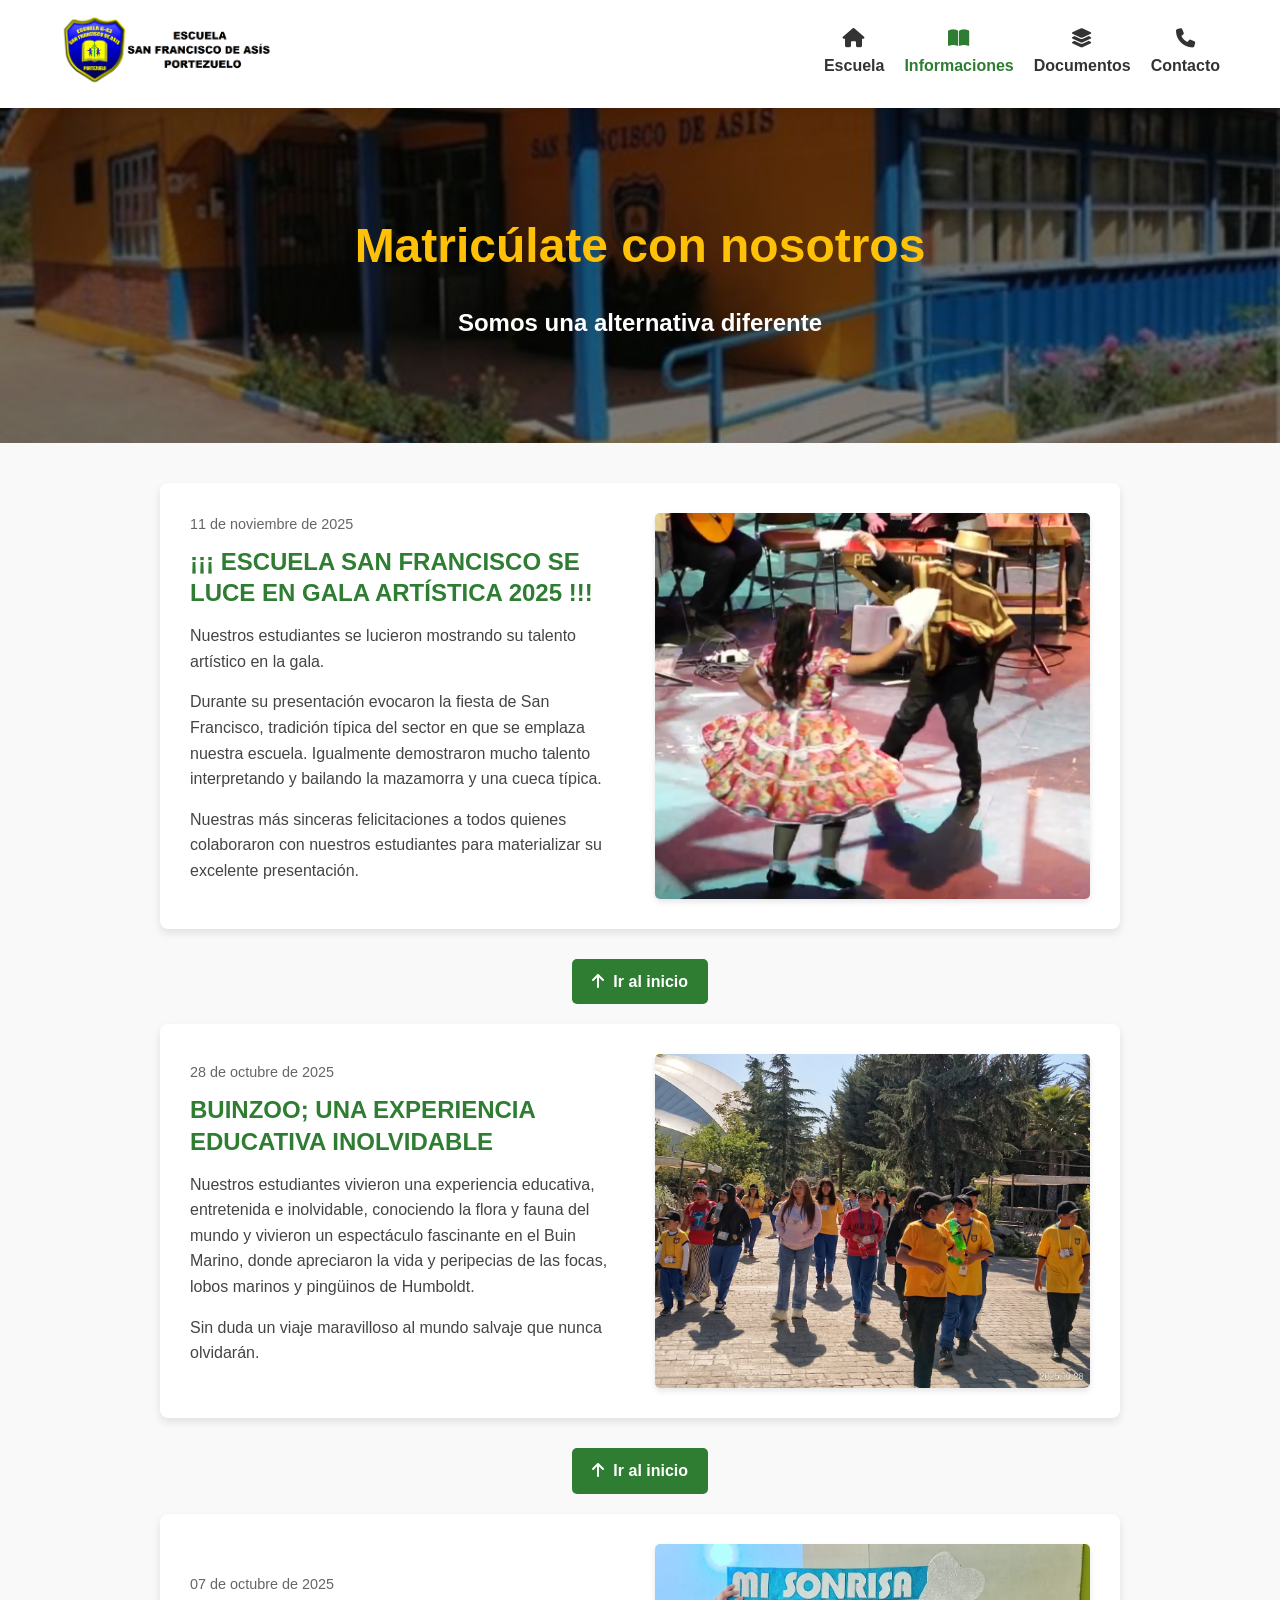
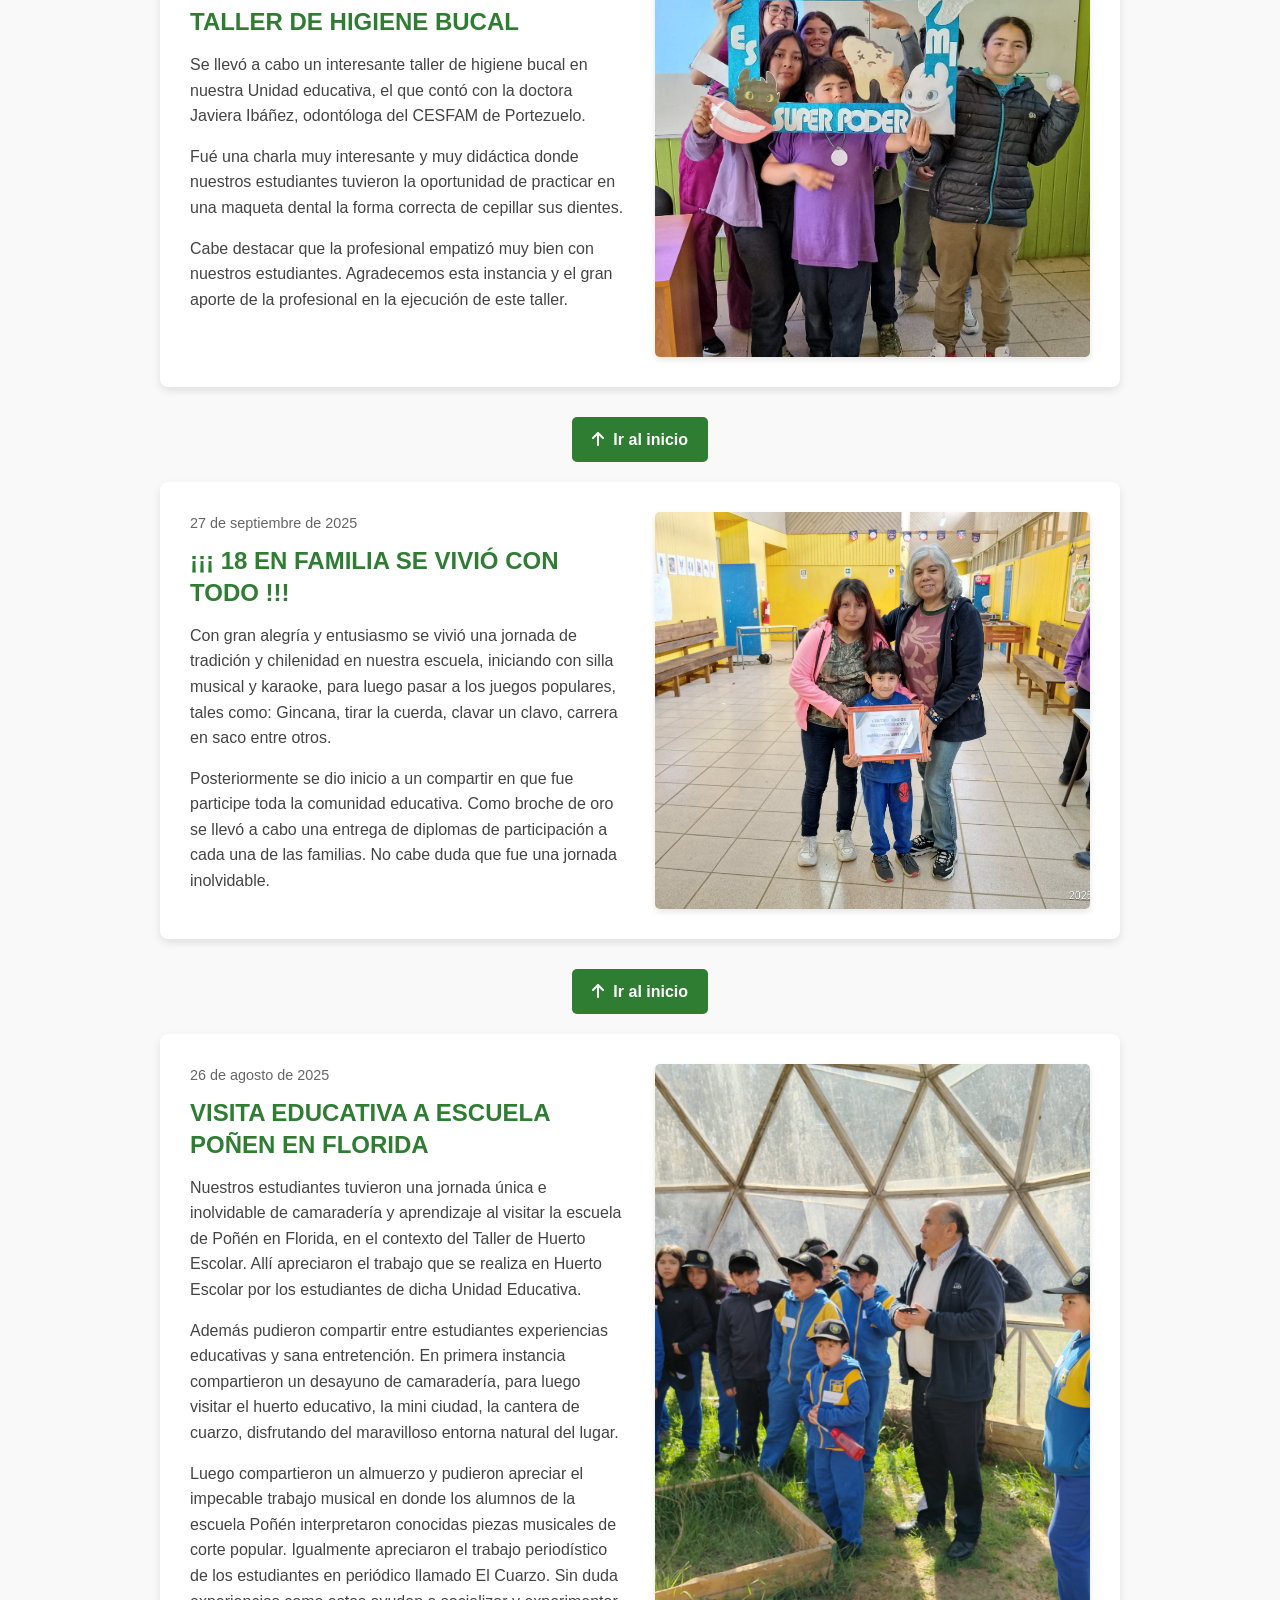
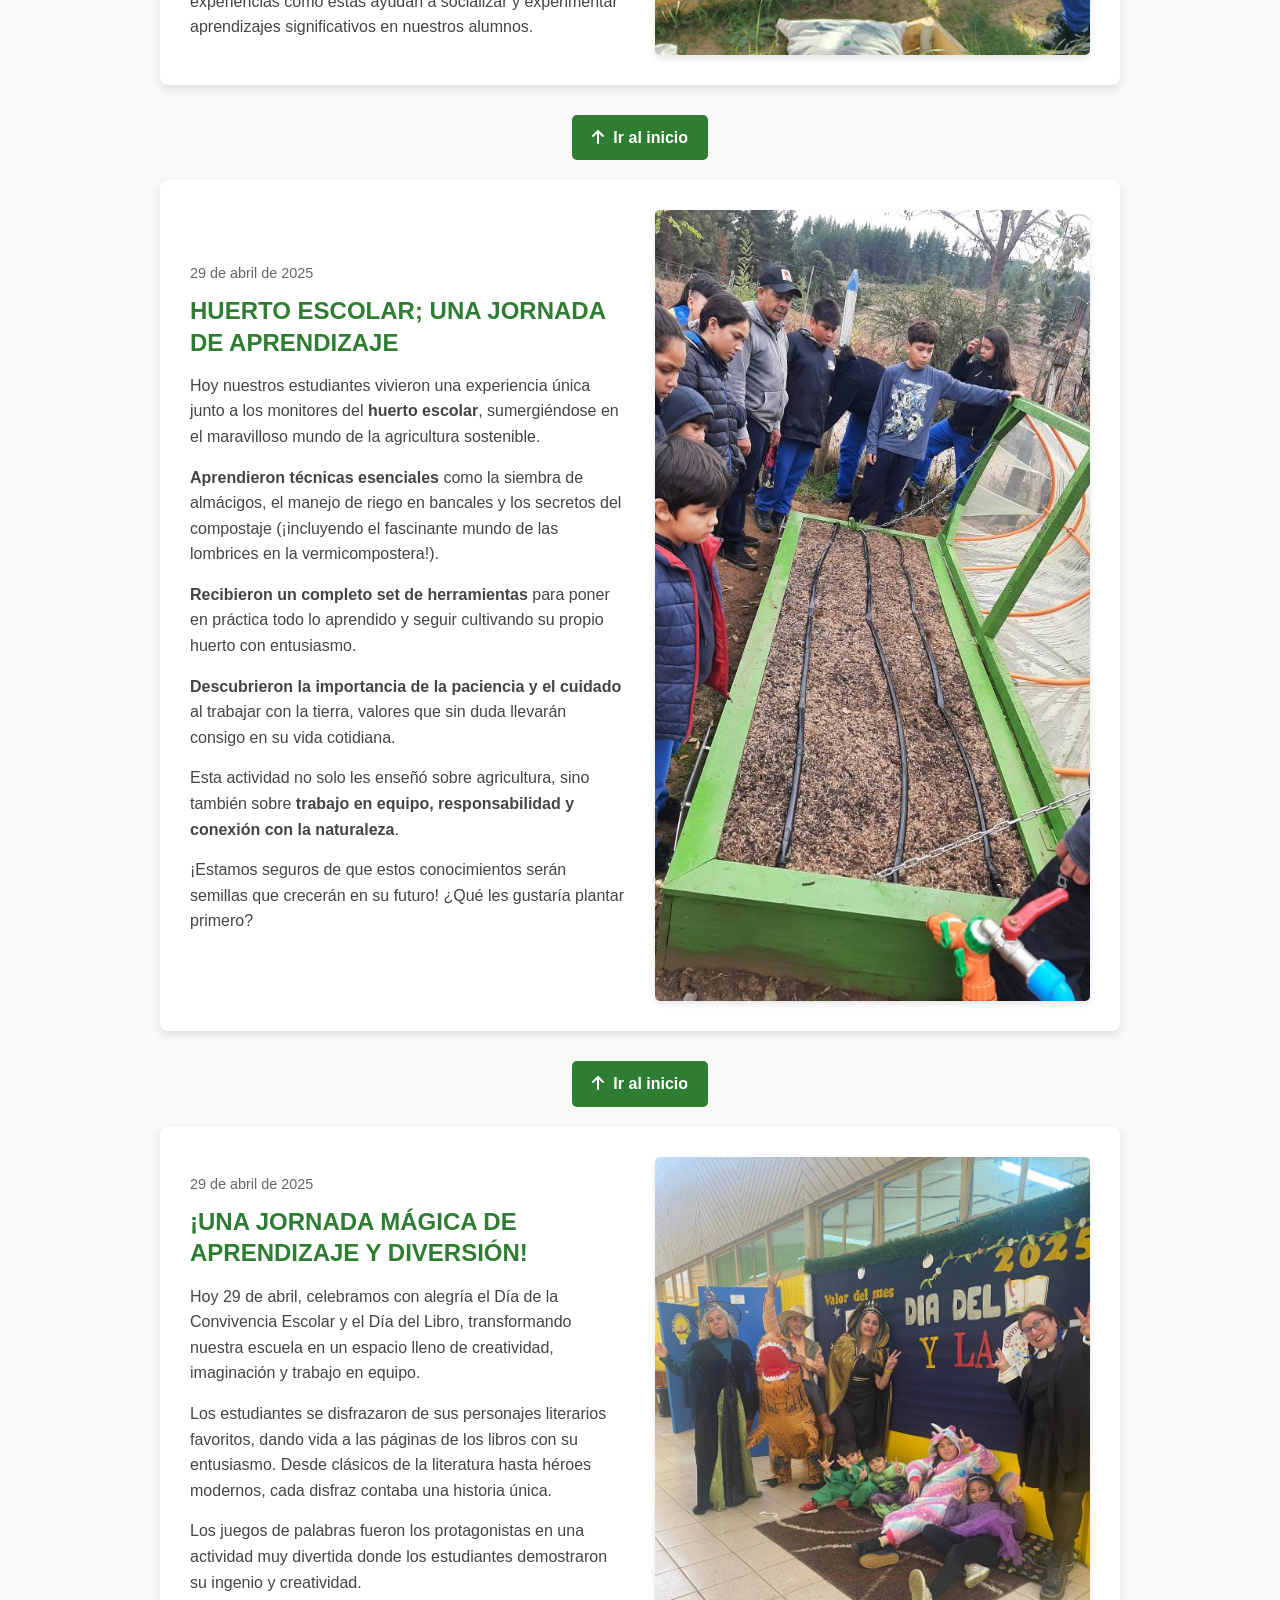
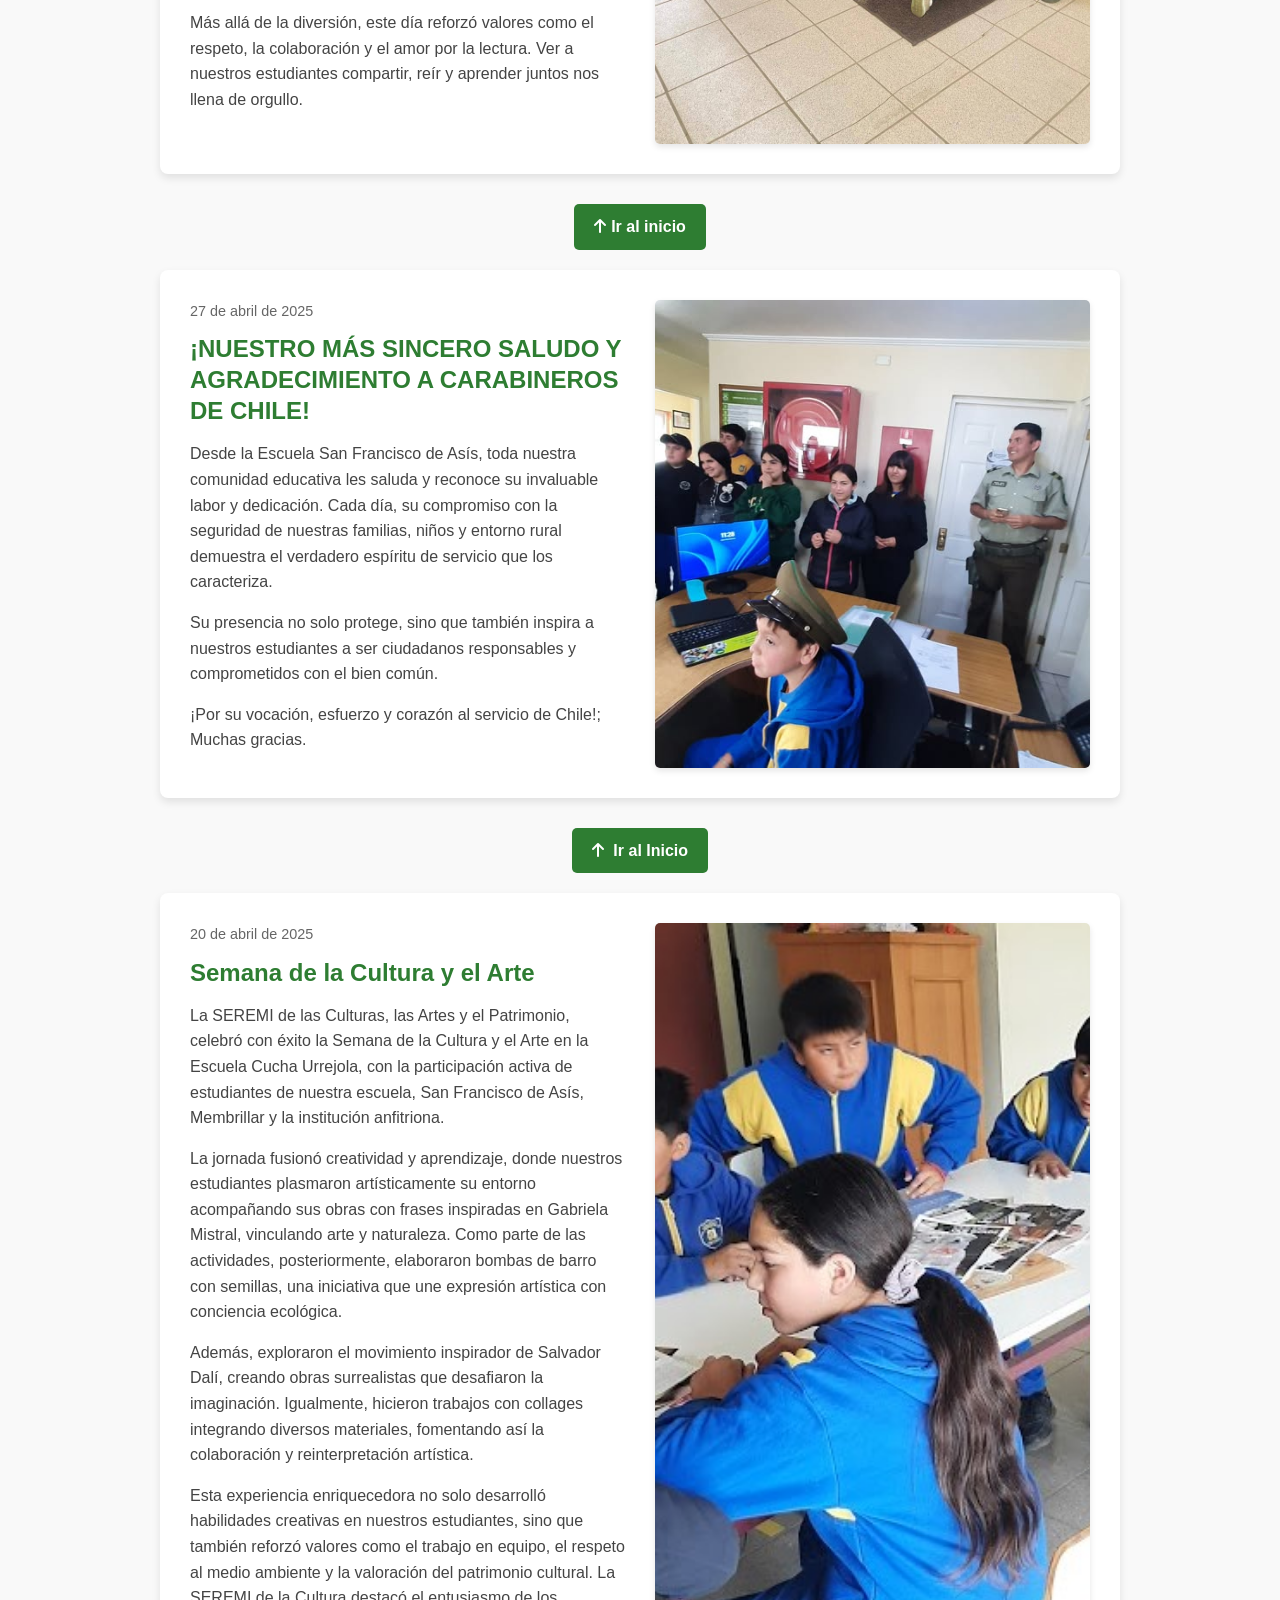
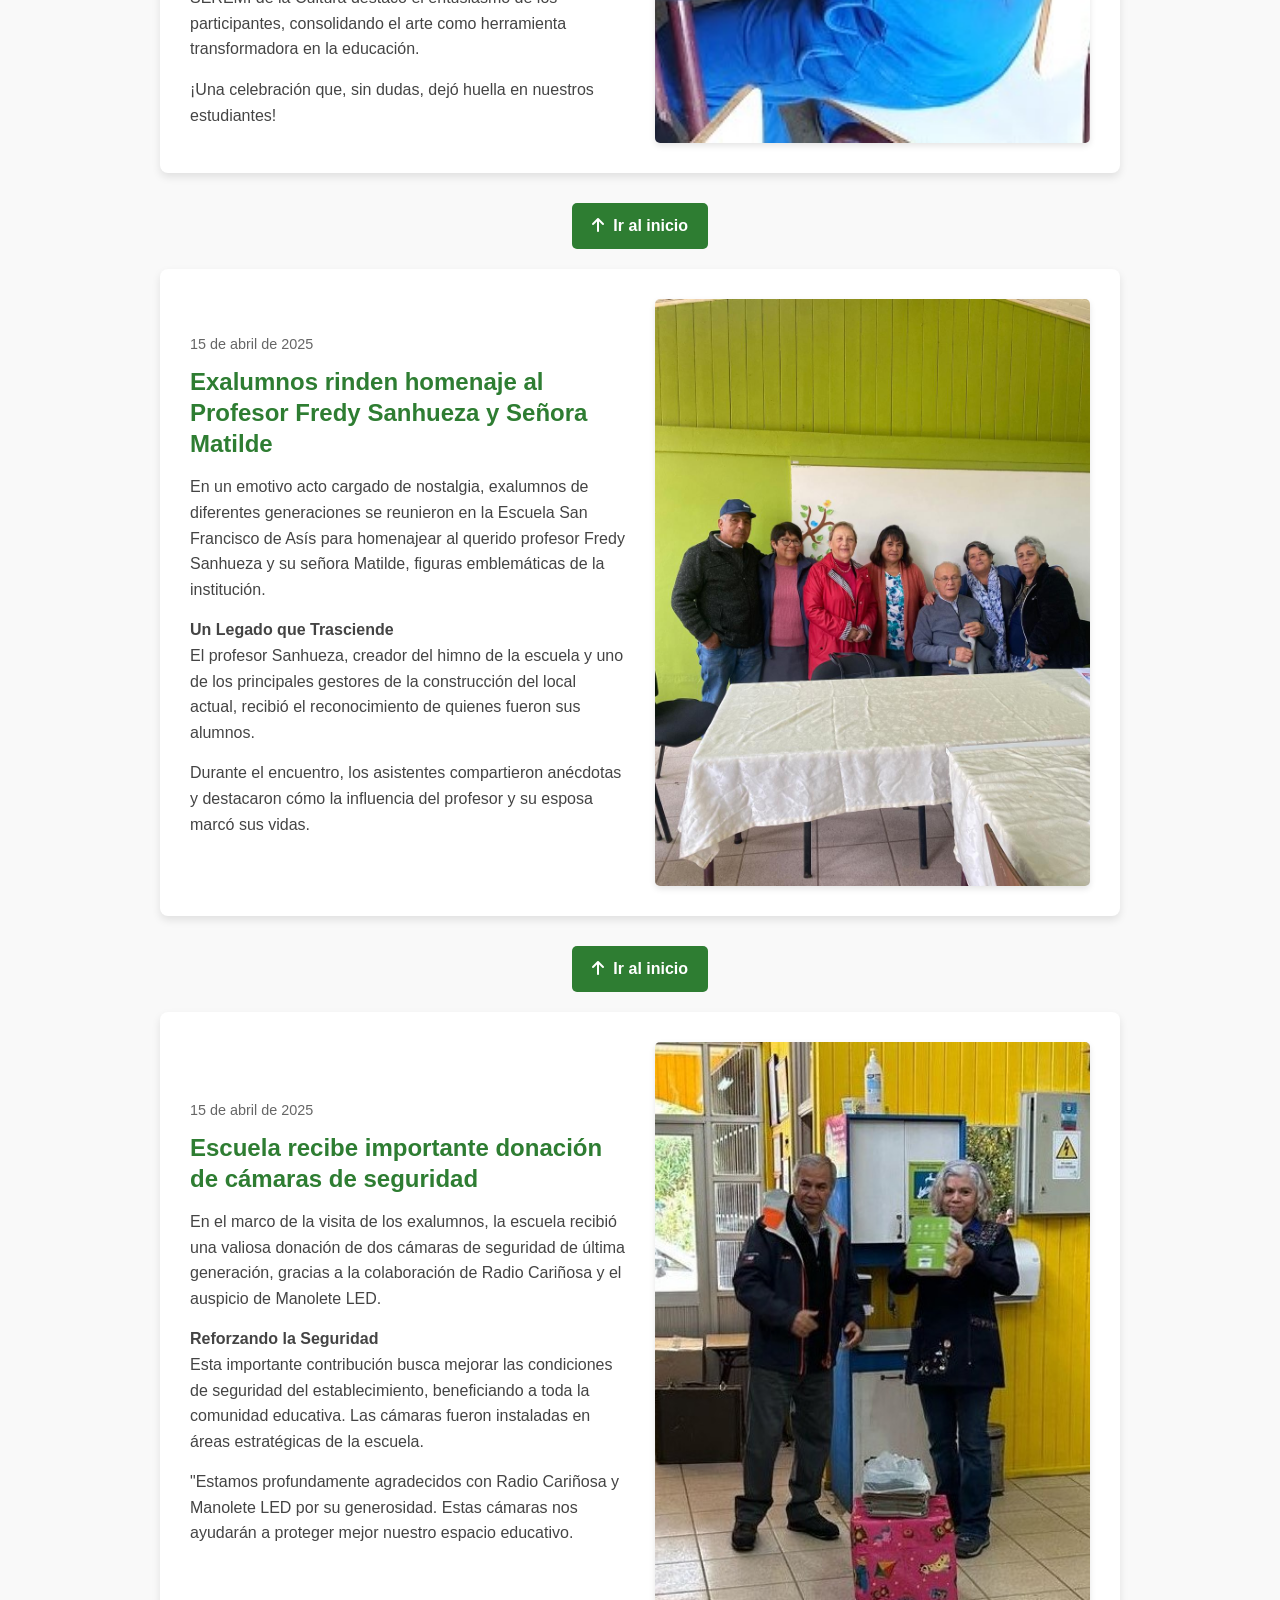
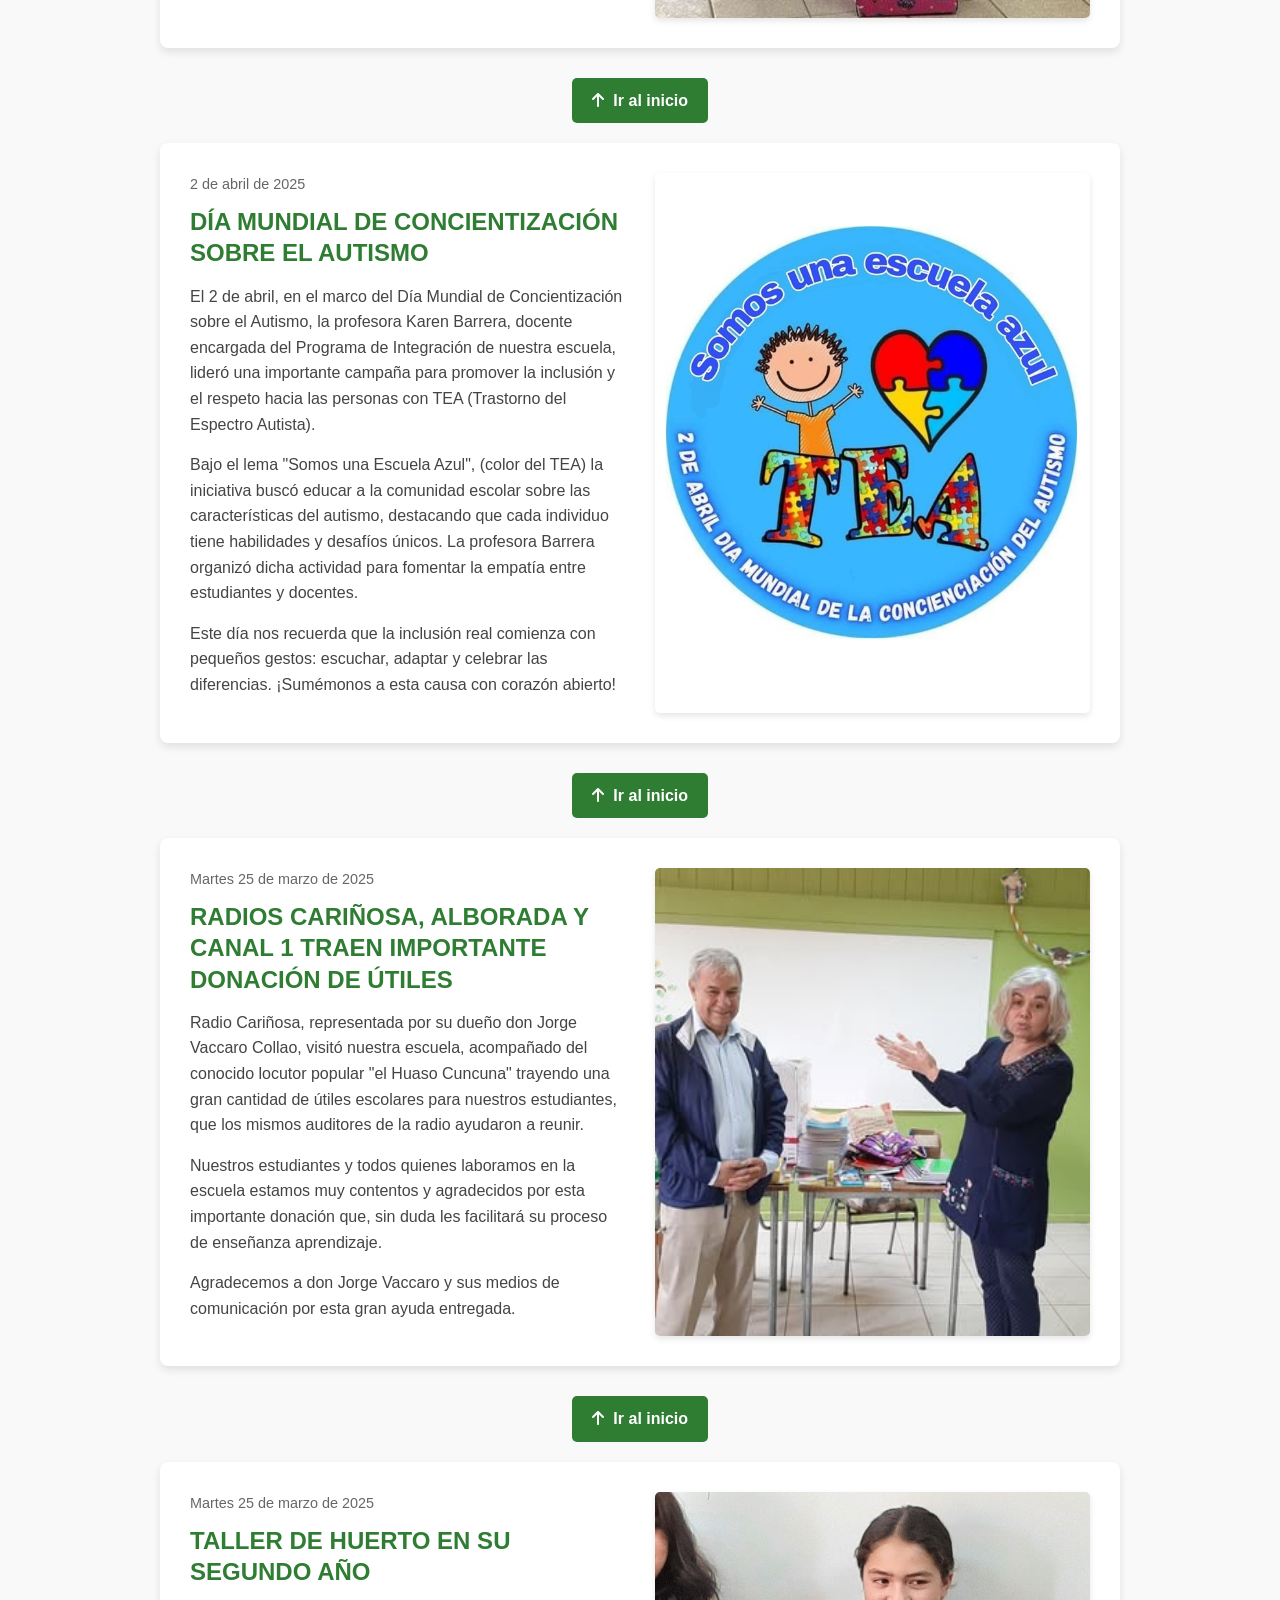
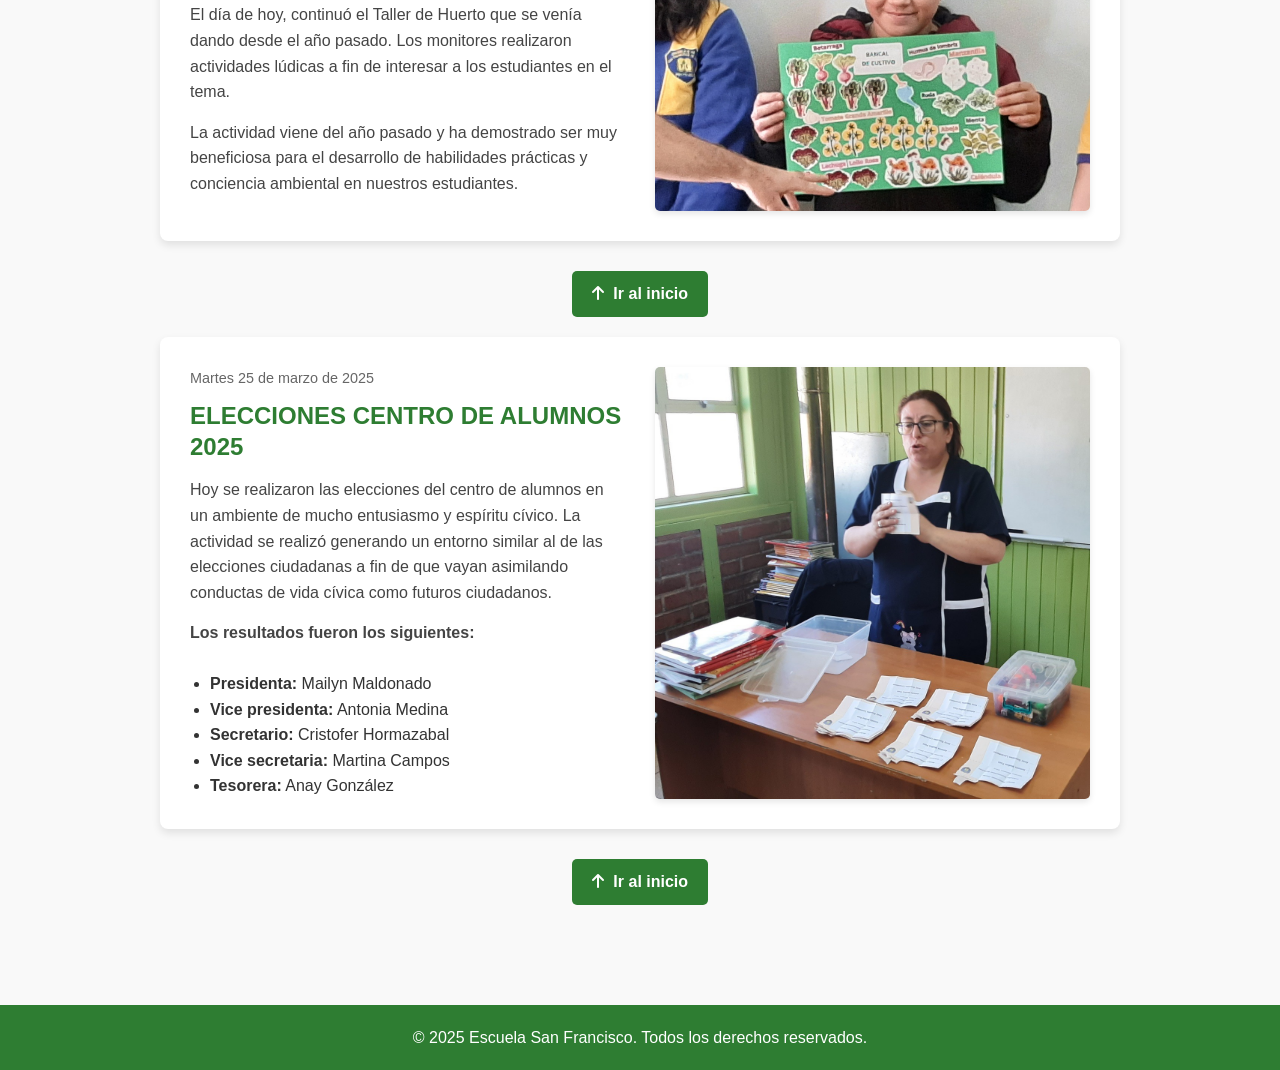
<file: index.html>
<!DOCTYPE html>
<html lang="es">
<head>
    <meta charset="UTF-8">
    <meta name="viewport" content="width=device-width, initial-scale=1.0">
    <title>Nuestra Escuela - San Francisco de Asís</title>
    <link rel="stylesheet" href="https://cdnjs.cloudflare.com/ajax/libs/font-awesome/6.4.0/css/all.min.css">
    <style>
        :root {
            --primary-color: #2E7D32; /* Verde oscuro */
            --secondary-color: #FFC107; /* Amarillo */
            --accent-color: #D32F2F; /* Rojo */
            --text-color: #333;
            --light-bg: #f9f9f9;
        }
        
        * {
            margin: 0;
            padding: 0;
            box-sizing: border-box;
            font-family: 'Arial', sans-serif;
        }
        
        body {
            background-color: var(--light-bg);
            color: var(--text-color);
            line-height: 1.6;
        }
        
        /* Header */
        header {
            background-color: white;
            box-shadow: 0 2px 10px rgba(0,0,0,0.1);
            padding: 15px 0;
            position: sticky;
            top: 0;
            z-index: 100;
        }
        
        .header-container {
            display: flex;
            justify-content: space-between;
            align-items: center;
            max-width: 1200px;
            margin: 0 auto;
            padding: 0 20px;
        }
        
        .logo img {
            height: 70px;
        }
        
        /* Navigation - Desktop */
        nav ul {
            display: flex;
            list-style: none;
        }
        
        nav ul li {
            margin-left: 20px;
        }
        
        nav ul li a {
            text-decoration: none;
            color: var(--text-color);
            font-weight: bold;
            display: flex;
            flex-direction: column;
            align-items: center;
            transition: color 0.3s;
        }
        
        nav ul li a i {
            font-size: 1.2rem;
            margin-bottom: 5px;
        }
        
        nav ul li a:hover, nav ul li a.active {
            color: var(--primary-color);
        }
        
        /* Mobile Menu Button */
        .menu-toggle {
            display: none;
            background: none;
            border: none;
            font-size: 1.5rem;
            cursor: pointer;
            color: var(--text-color);
        }
        
        /* Hero Section */
        .hero {
            background: linear-gradient(rgba(0,0,0,0.5), rgba(0,0,0,0.5)), url('images/portada.jpg');
            background-size: cover;
            background-position: center;
            color: white;
            text-align: center;
            padding: 100px 20px;
            margin-bottom: 40px;
        }
        
        .hero h1 {
            font-size: 3rem;
            margin-bottom: 20px;
            color: var(--secondary-color);
        }
        
        /* Content Section */
        .content-container {
            max-width: 1000px;
            margin: 0 auto;
            padding: 0 20px 40px;
        }
        
        .section {
            background: white;
            border-radius: 8px;
            box-shadow: 0 4px 8px rgba(0,0,0,0.1);
            padding: 30px;
            margin-bottom: 30px;
        }
        
        .section-title {
            color: var(--primary-color);
            font-size: 1.8rem;
            margin-bottom: 20px;
            text-align: center;
            border-bottom: 2px solid var(--secondary-color);
            padding-bottom: 10px;
        }
        
        .section-subtitle {
            color: var(--accent-color);
            font-size: 1.4rem;
            margin: 25px 0 15px;
        }
        
        .highlight-box {
            background-color: #f8f9fa;
            border-left: 4px solid var(--primary-color);
            padding: 15px;
            margin: 20px 0;
        }
        
        .features-grid {
            display: grid;
            grid-template-columns: repeat(auto-fit, minmax(250px, 1fr));
            gap: 20px;
            margin-top: 20px;
        }
        
        .feature-item {
            background: #f1f8e9;
            padding: 15px;
            border-radius: 5px;
            display: flex;
            align-items: center;
        }
        
        .feature-icon {
            color: var(--primary-color);
            font-size: 1.5rem;
            margin-right: 15px;
        }
        
        .mission-vision {
            display: grid;
            grid-template-columns: repeat(auto-fit, minmax(300px, 1fr));
            gap: 30px;
            margin-top: 30px;
        }
        
        .mission-vision-item {
            background: white;
            border-radius: 8px;
            box-shadow: 0 4px 8px rgba(0,0,0,0.1);
            padding: 25px;
            border-top: 5px solid var(--primary-color);
        }
        
        .mission-vision-title {
            color: var(--primary-color);
            font-size: 1.5rem;
            margin-bottom: 15px;
            text-align: center;
        }
        
        /* Gallery Section */
        .gallery {
            display: grid;
            grid-template-columns: repeat(auto-fit, minmax(250px, 1fr));
            gap: 15px;
            margin-top: 30px;
        }
        
        .gallery-item {
            height: 200px;
            overflow: hidden;
            border-radius: 5px;
        }
        
        .gallery-item img {
            width: 100%;
            height: 100%;
            object-fit: cover;
            transition: transform 0.3s;
        }
        
        .gallery-item:hover img {
            transform: scale(1.05);
        }
        
        /* News Section */
        .news-container {
            max-width: 1000px;
            margin: 0 auto;
            padding: 0 20px 40px;
        }
        
        .news-article {
            background: white;
            border-radius: 8px;
            box-shadow: 0 4px 8px rgba(0,0,0,0.1);
            padding: 30px;
            margin-bottom: 30px;
            display: grid;
            grid-template-columns: 1fr 1fr;
            gap: 30px;
            align-items: center;
        }
        
        .news-content {
            display: flex;
            flex-direction: column;
        }
        
        .news-date {
            color: #666;
            font-size: 0.9rem;
            margin-bottom: 10px;
        }
        
        .news-title {
            color: var(--primary-color);
            font-size: 1.5rem;
            margin-bottom: 15px;
            line-height: 1.3;
        }
        
        .news-content p {
            margin-bottom: 15px;
            color: #444;
        }
        
        .news-image {
            height: 100%;
            border-radius: 5px;
            overflow: hidden;
            box-shadow: 0 3px 6px rgba(0,0,0,0.1);
        }
        
        .news-image img {
            width: 100%;
            height: 100%;
            object-fit: cover;
            transition: transform 0.3s;
        }
        
        .news-image:hover img {
            transform: scale(1.03);
        }
        
        /* Back to top button */
        .back-to-top {
            display: block;
            text-align: center;
            margin: 20px 0;
        }
        
        .back-to-top-btn {
            background-color: var(--primary-color);
            color: white;
            border: none;
            padding: 10px 20px;
            border-radius: 5px;
            cursor: pointer;
            font-weight: bold;
            transition: background-color 0.3s;
            text-decoration: none;
            display: inline-block;
        }
        
        .back-to-top-btn:hover {
            background-color: var(--accent-color);
        }
        
        .back-to-top-btn i {
            margin-right: 5px;
        }
        
        /* Responsive */
        @media (max-width: 768px) {
            .header-container {
                flex-direction: row;
            }
            
            /* Mobile Menu Styles */
            .menu-toggle {
                display: block;
                z-index: 101;
            }
            
            nav {
                position: fixed;
                top: 0;
                right: -100%;
                width: 70%;
                height: 100vh;
                background-color: white;
                box-shadow: -5px 0 15px rgba(0,0,0,0.1);
                transition: right 0.3s ease;
                z-index: 100;
                padding-top: 80px;
            }
            
            nav.active {
                right: 0;
            }
            
            nav ul {
                flex-direction: column;
                padding: 20px;
                margin-top: 0;
            }
            
            nav ul li {
                margin: 15px 0;
            }
            
            nav ul li a {
                flex-direction: row;
                justify-content: flex-start;
            }
            
            nav ul li a i {
                margin-right: 10px;
                margin-bottom: 0;
            }
            
            .hero h1 {
                font-size: 2rem;
            }
            
            .news-article {
                grid-template-columns: 1fr;
            }
            
            .news-image {
                height: 250px;
                order: -1;
            }
        }
        
        /* Footer */
        footer {
            background-color: var(--primary-color);
            color: white;
            text-align: center;
            padding: 20px;
            margin-top: 40px;
        }
    </style>
</head>
<body>
    <header>
        <div class="header-container">
            <div class="logo">
                <img src="images/membrete_SAN_FRANCISCO.png" alt="Escuela San Francisco de Asís">
            </div>
            <button class="menu-toggle" id="menuToggle">
                <i class="fas fa-bars"></i>
            </button>
            <nav id="mainNav">
                <ul>
                    <li><a href="escuela.html"><i class="fas fa-home"></i>Escuela</a></li>
                    <li><a href="index.html" class="active"><i class="fas fa-book-open"></i>Informaciones</a></li>
                    <li><a href="documentos.html"><i class="fas fa-layer-group"></i>Documentos</a></li>
                    <li><a href="contactos.html"><i class="fas fa-phone"></i>Contacto</a></li>
                </ul>
            </nav>
        </div>
    </header>
    
    <section class="hero">
        <h1>Matricúlate con nosotros</h1>
        <h2>Somos una alternativa diferente</h2>
    </section>
    
    <div class="news-container">
        <!-- Nueva noticia - Gala Artística 2025 -->
        <article class="news-article">
            <div class="news-content">
                <span class="news-date">11 de noviembre de 2025</span>
                <h3 class="news-title">¡¡¡ ESCUELA SAN FRANCISCO SE LUCE EN GALA ARTÍSTICA 2025 !!!</h3>
                <p>Nuestros estudiantes se lucieron mostrando su talento artístico en la gala.</p>
                <p>Durante su presentación evocaron la fiesta de San Francisco, tradición típica del sector en que se emplaza nuestra escuela. Igualmente demostraron mucho talento interpretando y bailando la mazamorra y una cueca típica.</p>
                <p>Nuestras más sinceras felicitaciones a todos quienes colaboraron con nuestros estudiantes para materializar su excelente presentación.</p>
            </div>
            <div class="news-image">
                <img src="images/gala_artistica_2025.png" alt="Gala Artística 2025">
            </div>
        </article>
        <div class="back-to-top">
            <a href="#" class="back-to-top-btn"><i class="fas fa-arrow-up"></i> Ir al inicio</a>
        </div>

        <!-- Nueva noticia - Buinzoo -->
        <article class="news-article">
            <div class="news-content">
                <span class="news-date">28 de octubre de 2025</span>
                <h3 class="news-title">BUINZOO; UNA EXPERIENCIA EDUCATIVA INOLVIDABLE</h3>
                <p>Nuestros estudiantes vivieron una experiencia educativa, entretenida e inolvidable, conociendo la flora y fauna del mundo y vivieron un espectáculo fascinante en el Buin Marino, donde apreciaron la vida y peripecias de las focas, lobos marinos y pingüinos de Humboldt.</p>
                <p>Sin duda un viaje maravilloso al mundo salvaje que nunca olvidarán.</p>
            </div>
            <div class="news-image">
                <img src="images/buinzoo_2025.jpg" alt="Visita a Buinzoo">
            </div>
        </article>
        <div class="back-to-top">
            <a href="#" class="back-to-top-btn"><i class="fas fa-arrow-up"></i> Ir al inicio</a>
        </div>

        <!-- Nueva noticia - Taller de Higiene Bucal -->
        <article class="news-article">
            <div class="news-content">
                <span class="news-date">07 de octubre de 2025</span>
                <h3 class="news-title">TALLER DE HIGIENE BUCAL</h3>
                <p>Se llevó a cabo un interesante taller de higiene bucal en nuestra Unidad educativa, el que contó con la doctora Javiera Ibáñez, odontóloga del CESFAM de Portezuelo.</p>
                <p>Fué una charla muy interesante y muy didáctica donde nuestros estudiantes tuvieron la oportunidad de practicar en una maqueta dental la forma correcta de cepillar sus dientes.</p>
                <p>Cabe destacar que la profesional empatizó muy bien con nuestros estudiantes. Agradecemos esta instancia y el gran aporte de la profesional en la ejecución de este taller.</p>
            </div>
            <div class="news-image">
                <img src="images/higiene_bucal.jpg" alt="Taller de Higiene Bucal">
            </div>
        </article>
        <div class="back-to-top">
            <a href="#" class="back-to-top-btn"><i class="fas fa-arrow-up"></i> Ir al inicio</a>
        </div>

        <!-- Nueva noticia - 18 en Familia -->
        <article class="news-article">
            <div class="news-content">
                <span class="news-date">27 de septiembre de 2025</span>
                <h3 class="news-title">¡¡¡ 18 EN FAMILIA SE VIVIÓ CON TODO !!!</h3>
                <p>Con gran alegría y entusiasmo se vivió una jornada de tradición y chilenidad en nuestra escuela, iniciando con silla musical y karaoke, para luego pasar a los juegos populares, tales como: Gincana, tirar la cuerda, clavar un clavo, carrera en saco entre otros.</p>
                <p>Posteriormente se dio inicio a un compartir en que fue participe toda la comunidad educativa. Como broche de oro se llevó a cabo una entrega de diplomas de participación a cada una de las familias. No cabe duda que fue una jornada inolvidable.</p>
            </div>
            <div class="news-image">
                <img src="images/18_en_familia.jpg" alt="18 en Familia">
            </div>
        </article>
        <div class="back-to-top">
            <a href="#" class="back-to-top-btn"><i class="fas fa-arrow-up"></i> Ir al inicio</a>
        </div>

        <!-- Nueva noticia - Visita Educativa -->
        <article class="news-article">
            <div class="news-content">
                <span class="news-date">26 de agosto de 2025</span>
                <h3 class="news-title">VISITA EDUCATIVA A ESCUELA POÑEN EN FLORIDA</h3>
                <p>Nuestros estudiantes tuvieron una jornada única e inolvidable de camaradería y aprendizaje al visitar la escuela de Poñén en Florida, en el contexto del Taller de Huerto Escolar. Allí apreciaron el trabajo que se realiza en Huerto Escolar por los estudiantes de dicha Unidad Educativa.</p>
                <p>Además pudieron compartir entre estudiantes experiencias educativas y sana entretención. En primera instancia compartieron un desayuno de camaradería, para luego visitar el huerto educativo, la mini ciudad, la cantera de cuarzo, disfrutando del maravilloso entorna natural del lugar.</p>
                <p>Luego compartieron un almuerzo y pudieron apreciar el impecable trabajo musical en donde los alumnos de la escuela Poñén interpretaron conocidas piezas musicales de corte popular. Igualmente apreciaron el trabajo periodístico de los estudiantes en periódico llamado El Cuarzo. Sin duda experiencias como estas ayudan a socializar y experimentar aprendizajes significativos en nuestros alumnos.</p>
            </div>
            <div class="news-image">
                <img src="images/visita_escuela_ponen.jpg" alt="Visita educativa a escuela Poñen">
            </div>
        </article>
        <div class="back-to-top">
            <a href="#" class="back-to-top-btn"><i class="fas fa-arrow-up"></i> Ir al inicio</a>
        </div>

        <!-- Nueva noticia - Huerto Escolar -->
        <article class="news-article">
            <div class="news-content">
                <span class="news-date">29 de abril de 2025</span>
                <h3 class="news-title">HUERTO ESCOLAR; UNA JORNADA DE APRENDIZAJE</h3>
                <p>Hoy nuestros estudiantes vivieron una experiencia única junto a los monitores del <strong>huerto escolar</strong>, sumergiéndose en el maravilloso mundo de la agricultura sostenible.</p>
                <p><strong>Aprendieron técnicas esenciales</strong> como la siembra de almácigos, el manejo de riego en bancales y los secretos del compostaje (¡incluyendo el fascinante mundo de las lombrices en la vermicompostera!).</p>
                <p><strong>Recibieron un completo set de herramientas</strong> para poner en práctica todo lo aprendido y seguir cultivando su propio huerto con entusiasmo.</p>
                <p><strong>Descubrieron la importancia de la paciencia y el cuidado</strong> al trabajar con la tierra, valores que sin duda llevarán consigo en su vida cotidiana.</p>
                <p>Esta actividad no solo les enseñó sobre agricultura, sino también sobre <strong>trabajo en equipo, responsabilidad y conexión con la naturaleza</strong>.</p>
                <p>¡Estamos seguros de que estos conocimientos serán semillas que crecerán en su futuro! ¿Qué les gustaría plantar primero?</p>
            </div>
            <div class="news-image">
                <img src="images/huerto.jpg" alt="Huerto escolar">
            </div>
        </article>
        <div class="back-to-top">
            <a href="#" class="back-to-top-btn"><i class="fas fa-arrow-up"></i> Ir al inicio</a>
        </div>

        <!-- Nueva noticia - Día del Libro -->
        <article class="news-article">
            <div class="news-content">
                <span class="news-date">29 de abril de 2025</span>
                <h3 class="news-title">¡UNA JORNADA MÁGICA DE APRENDIZAJE Y DIVERSIÓN!</h3>
                <p>Hoy 29 de abril, celebramos con alegría el Día de la Convivencia Escolar y el Día del Libro, transformando nuestra escuela en un espacio lleno de creatividad, imaginación y trabajo en equipo.</p>
                <p>Los estudiantes se disfrazaron de sus personajes literarios favoritos, dando vida a las páginas de los libros con su entusiasmo. Desde clásicos de la literatura hasta héroes modernos, cada disfraz contaba una historia única.</p>
                <p>Los juegos de palabras fueron los protagonistas en una actividad muy divertida donde los estudiantes demostraron su ingenio y creatividad.</p>
                <p>Más allá de la diversión, este día reforzó valores como el respeto, la colaboración y el amor por la lectura. Ver a nuestros estudiantes compartir, reír y aprender juntos nos llena de orgullo.</p>
            </div>
            <div class="news-image">
                <img src="images/dia_libro.jpg" alt="Día del Libro">
            </div>
        </article>
        <div class="back-to-top">
            <a href="#" class="back-to-top-btn"><i class="fas fa-arrow-up"></i>Ir al inicio</a>
        </div>

        <!-- Nueva noticia - Carabineros -->
        <article class="news-article">
            <div class="news-content">
                <span class="news-date">27 de abril de 2025</span>
                <h3 class="news-title">¡NUESTRO MÁS SINCERO SALUDO Y AGRADECIMIENTO A CARABINEROS DE CHILE!</h3>
                <p>Desde la Escuela San Francisco de Asís, toda nuestra comunidad educativa les saluda y reconoce su invaluable labor y dedicación. Cada día, su compromiso con la seguridad de nuestras familias, niños y entorno rural demuestra el verdadero espíritu de servicio que los caracteriza.</p>
                <p>Su presencia no solo protege, sino que también inspira a nuestros estudiantes a ser ciudadanos responsables y comprometidos con el bien común.</p>
                <p>¡Por su vocación, esfuerzo y corazón al servicio de Chile!; Muchas gracias.</p>
            </div>
            <div class="news-image">
                <img src="images/carabineros.jpg" alt="Carabineros de Chile">
            </div>
        </article>
        <div class="back-to-top">
            <a href="#" class="back-to-top-btn"><i class="fas fa-arrow-up"></i> Ir al Inicio</a>
        </div>

        <!-- Nueva noticia - Semana de la Cultura y el Arte -->
        <article class="news-article">
            <div class="news-content">
                <span class="news-date">20 de abril de 2025</span>
                <h3 class="news-title">Semana de la Cultura y el Arte</h3>
                <p>La SEREMI de las Culturas, las Artes y el Patrimonio, celebró con éxito la Semana de la Cultura y el Arte en la Escuela Cucha Urrejola, con la participación activa de estudiantes de nuestra escuela, San Francisco de Asís, Membrillar y la institución anfitriona.</p>
                <p>La jornada fusionó creatividad y aprendizaje, donde nuestros estudiantes plasmaron artísticamente su entorno acompañando sus obras con frases inspiradas en Gabriela Mistral, vinculando arte y naturaleza. Como parte de las actividades, posteriormente, elaboraron bombas de barro con semillas, una iniciativa que une expresión artística con conciencia ecológica.</p>
                <p>Además, exploraron el movimiento inspirador de Salvador Dalí, creando obras surrealistas que desafiaron la imaginación. Igualmente, hicieron trabajos con collages integrando diversos materiales, fomentando así la colaboración y reinterpretación artística.</p>
                <p>Esta experiencia enriquecedora no solo desarrolló habilidades creativas en nuestros estudiantes, sino que también reforzó valores como el trabajo en equipo, el respeto al medio ambiente y la valoración del patrimonio cultural. La SEREMI de la Cultura destacó el entusiasmo de los participantes, consolidando el arte como herramienta transformadora en la educación.</p>
                <p>¡Una celebración que, sin dudas, dejó huella en nuestros estudiantes!</p>
            </div>
            <div class="news-image">
                <img src="images/cultura.jpg" alt="Semana de la Cultura y el Arte">
            </div>
        </article>
        <div class="back-to-top">
            <a href="#" class="back-to-top-btn"><i class="fas fa-arrow-up"></i> Ir al inicio</a>
        </div>

        <!-- Primera noticia - Homenaje al profesor -->
        <article class="news-article">
            <div class="news-content">
                <span class="news-date">15 de abril de 2025</span>
                <h3 class="news-title">Exalumnos rinden homenaje al Profesor Fredy Sanhueza y Señora Matilde</h3>
                <p>En un emotivo acto cargado de nostalgia, exalumnos de diferentes generaciones se reunieron en la Escuela San Francisco de Asís para homenajear al querido profesor Fredy Sanhueza y su señora Matilde, figuras emblemáticas de la institución.</p>
                <p><strong>Un Legado que Trasciende</strong><br>
                El profesor Sanhueza, creador del himno de la escuela y uno de los principales gestores de la construcción del local actual, recibió el reconocimiento de quienes fueron sus alumnos.</p>
                <p>Durante el encuentro, los asistentes compartieron anécdotas y destacaron cómo la influencia del profesor y su esposa marcó sus vidas.</p>
            </div>
            <div class="news-image">
                <img src="images/visita_ex_profesor.jpg" alt="Homenaje al profesor Fredy Sanhueza">
            </div>
        </article>
        <div class="back-to-top">
            <a href="#" class="back-to-top-btn"><i class="fas fa-arrow-up"></i> Ir al inicio</a>
        </div>

        <!-- Segunda noticia - Donación de cámaras -->
        <article class="news-article">
            <div class="news-content">
                <span class="news-date">15 de abril de 2025</span>
                <h3 class="news-title">Escuela recibe importante donación de cámaras de seguridad</h3>
                <p>En el marco de la visita de los exalumnos, la escuela recibió una valiosa donación de dos cámaras de seguridad de última generación, gracias a la colaboración de Radio Cariñosa y el auspicio de Manolete LED.</p>
                <p><strong>Reforzando la Seguridad</strong><br>
                Esta importante contribución busca mejorar las condiciones de seguridad del establecimiento, beneficiando a toda la comunidad educativa. Las cámaras fueron instaladas en áreas estratégicas de la escuela.</p>
                <p>"Estamos profundamente agradecidos con Radio Cariñosa y Manolete LED por su generosidad. Estas cámaras nos ayudarán a proteger mejor nuestro espacio educativo.</p>
            </div>
            <div class="news-image">
                <img src="images/camaras.jpg" alt="Donación de cámaras de seguridad">
            </div>
        </article>
        <div class="back-to-top">
            <a href="#" class="back-to-top-btn"><i class="fas fa-arrow-up"></i> Ir al inicio</a>
        </div>
        
        <article class="news-article">
            <div class="news-content">
                <span class="news-date">2 de abril de 2025</span>
                <h3 class="news-title">DÍA MUNDIAL DE CONCIENTIZACIÓN SOBRE EL AUTISMO</h3>
                <p>El 2 de abril, en el marco del Día Mundial de Concientización sobre el Autismo, la profesora Karen Barrera, docente encargada del Programa de Integración de nuestra escuela, lideró una importante campaña para promover la inclusión y el respeto hacia las personas con TEA (Trastorno del Espectro Autista).</p>
                <p>Bajo el lema "Somos una Escuela Azul", (color del TEA) la iniciativa buscó educar a la comunidad escolar sobre las características del autismo, destacando que cada individuo tiene habilidades y desafíos únicos. La profesora Barrera organizó dicha actividad para fomentar la empatía entre estudiantes y docentes.</p>
                <p>Este día nos recuerda que la inclusión real comienza con pequeños gestos: escuchar, adaptar y celebrar las diferencias. ¡Sumémonos a esta causa con corazón abierto!</p>
            </div>
            <div class="news-image">
                <img src="images/tea.jpg" alt="Día Mundial de Concientización sobre el Autismo">
            </div>
        </article>
        <div class="back-to-top">
            <a href="#" class="back-to-top-btn"><i class="fas fa-arrow-up"></i> Ir al inicio</a>
        </div>
        
        <article class="news-article">
            <div class="news-content">
                <span class="news-date">Martes 25 de marzo de 2025</span>
                <h3 class="news-title">RADIOS CARIÑOSA, ALBORADA Y CANAL 1 TRAEN IMPORTANTE DONACIÓN DE ÚTILES</h3>
                <p>Radio Cariñosa, representada por su dueño don Jorge Vaccaro Collao, visitó nuestra escuela, acompañado del conocido locutor popular "el Huaso Cuncuna" trayendo una gran cantidad de útiles escolares para nuestros estudiantes, que los mismos auditores de la radio ayudaron a reunir.</p>
                <p>Nuestros estudiantes y todos quienes laboramos en la escuela estamos muy contentos y agradecidos por esta importante donación que, sin duda les facilitará su proceso de enseñanza aprendizaje.</p>
                <p>Agradecemos a don Jorge Vaccaro y sus medios de comunicación por esta gran ayuda entregada.</p>
            </div>
            <div class="news-image">
                <img src="images/utiles_radio_carinosa.jpg" alt="Donación de útiles escolares">
            </div>
        </article>
        <div class="back-to-top">
            <a href="#" class="back-to-top-btn"><i class="fas fa-arrow-up"></i> Ir al inicio</a>
        </div>
        
        <article class="news-article">
            <div class="news-content">
                <span class="news-date">Martes 25 de marzo de 2025</span>
                <h3 class="news-title">TALLER DE HUERTO EN SU SEGUNDO AÑO</h3>
                <p>El día de hoy, continuó el Taller de Huerto que se venía dando desde el año pasado. Los monitores realizaron actividades lúdicas a fin de interesar a los estudiantes en el tema.</p>
                <p>La actividad viene del año pasado y ha demostrado ser muy beneficiosa para el desarrollo de habilidades prácticas y conciencia ambiental en nuestros estudiantes.</p>
            </div>
            <div class="news-image">
                <img src="images/taller_huerto_2025.jpg" alt="Taller de huerto escolar">
            </div>
        </article>
        <div class="back-to-top">
            <a href="#" class="back-to-top-btn"><i class="fas fa-arrow-up"></i> Ir al inicio</a>
        </div>
        
        <article class="news-article">
            <div class="news-content">
                <span class="news-date">Martes 25 de marzo de 2025</span>
                <h3 class="news-title">ELECCIONES CENTRO DE ALUMNOS 2025</h3>
                <p>Hoy se realizaron las elecciones del centro de alumnos en un ambiente de mucho entusiasmo y espíritu cívico. La actividad se realizó generando un entorno similar al de las elecciones ciudadanas a fin de que vayan asimilando conductas de vida cívica como futuros ciudadanos.</p>
                <p><strong>Los resultados fueron los siguientes:</strong></p>
                <ul style="margin-top: 10px; margin-left: 20px;">
                    <li><strong>Presidenta:</strong> Mailyn Maldonado</li>
                    <li><strong>Vice presidenta:</strong> Antonia Medina</li>
                    <li><strong>Secretario:</strong> Cristofer Hormazabal</li>
                    <li><strong>Vice secretaria:</strong> Martina Campos</li>
                    <li><strong>Tesorera:</strong> Anay González</li>
                </ul>
            </div>
            <div class="news-image">
                <img src="images/eleccion_centro_alumnos_2025.jpg" alt="Elecciones centro de alumnos">
            </div>
        </article>
        <div class="back-to-top">
            <a href="#" class="back-to-top-btn"><i class="fas fa-arrow-up"></i> Ir al inicio</a>
        </div>
    </div>
    
    <footer>
        <p>© 2025 Escuela San Francisco. Todos los derechos reservados.</p>
    </footer>

    <script>
        // Menu Toggle Functionality
        const menuToggle = document.getElementById('menuToggle');
        const mainNav = document.getElementById('mainNav');
        
        menuToggle.addEventListener('click', () => {
            mainNav.classList.toggle('active');
            menuToggle.innerHTML = mainNav.classList.contains('active') 
                ? '<i class="fas fa-times"></i>' 
                : '<i class="fas fa-bars"></i>';
        });
        
        // Close menu when clicking on a link
        const navLinks = document.querySelectorAll('nav ul li a');
        navLinks.forEach(link => {
            link.addEventListener('click', () => {
                if (window.innerWidth <= 768) {
                    mainNav.classList.remove('active');
                    menuToggle.innerHTML = '<i class="fas fa-bars"></i>';
                }
            });
        });
    </script>
</body>
</html>
</file>
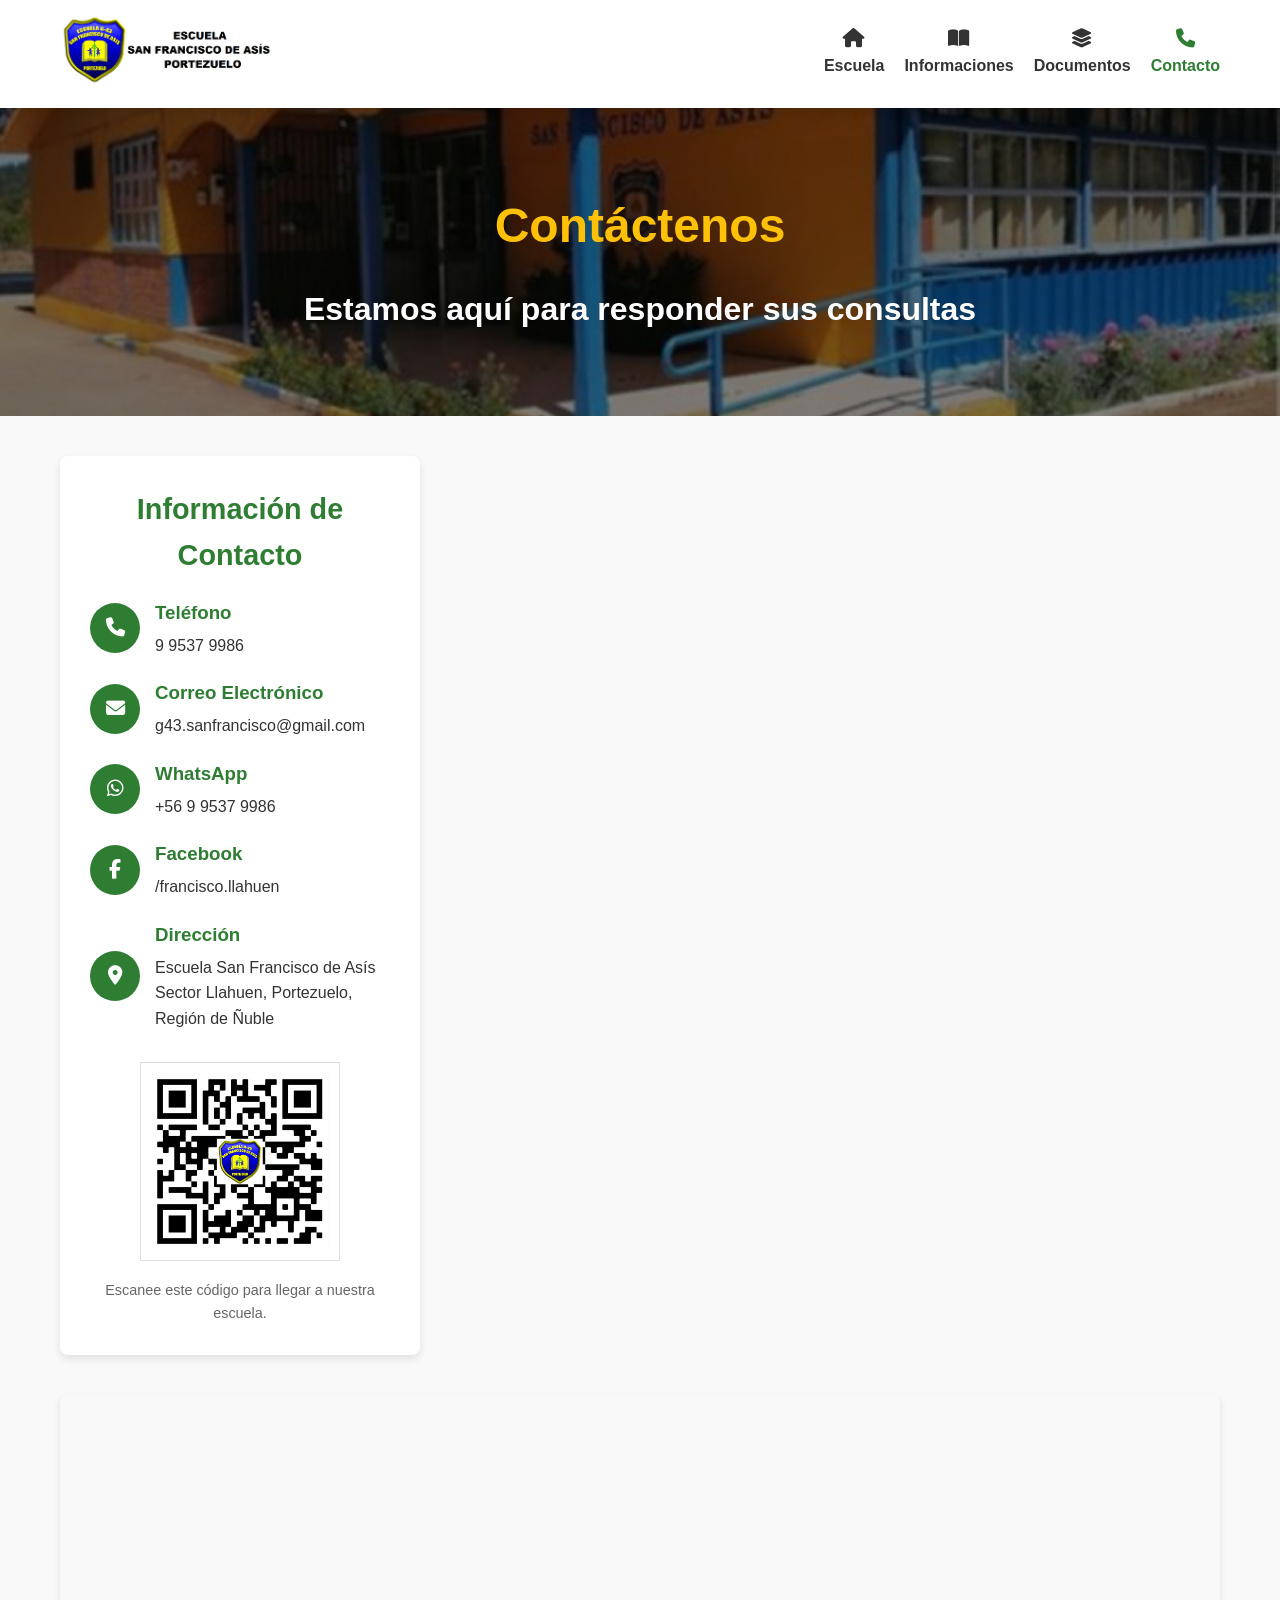
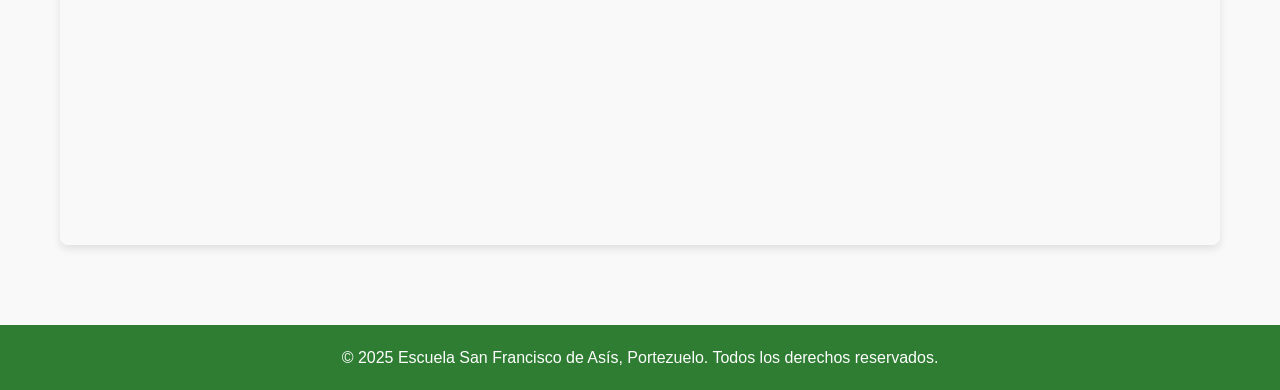
<file: contactos.html>
<!DOCTYPE html>
<html lang="es">
<head>
    <meta charset="UTF-8">
    <meta name="viewport" content="width=device-width, initial-scale=1.0">
    <title>Contacto - Escuela San Francisco de Asís</title>
    <link rel="stylesheet" href="https://cdnjs.cloudflare.com/ajax/libs/font-awesome/6.4.0/css/all.min.css">
    <style>
        :root {
            --primary-color: #2E7D32; /* Verde oscuro */
            --secondary-color: #FFC107; /* Amarillo */
            --accent-color: #D32F2F; /* Rojo */
            --text-color: #333;
            --light-bg: #f9f9f9;
        }
        
        * {
            margin: 0;
            padding: 0;
            box-sizing: border-box;
            font-family: 'Arial', sans-serif;
        }
        
        body {
            background-color: var(--light-bg);
            color: var(--text-color);
            line-height: 1.6;
        }
        
        /* Header */
        header {
            background-color: white;
            box-shadow: 0 2px 10px rgba(0,0,0,0.1);
            padding: 15px 0;
            position: sticky;
            top: 0;
            z-index: 100;
        }
        
        .header-container {
            display: flex;
            justify-content: space-between;
            align-items: center;
            max-width: 1200px;
            margin: 0 auto;
            padding: 0 20px;
        }
        
        .logo img {
            height: 70px;
        }
        
        /* Navigation - Desktop */
        nav ul {
            display: flex;
            list-style: none;
        }
        
        nav ul li {
            margin-left: 20px;
        }
        
        nav ul li a {
            text-decoration: none;
            color: var(--text-color);
            font-weight: bold;
            display: flex;
            flex-direction: column;
            align-items: center;
            transition: color 0.3s;
        }
        
        nav ul li a i {
            font-size: 1.2rem;
            margin-bottom: 5px;
        }
        
        nav ul li a:hover, nav ul li a.active {
            color: var(--primary-color);
        }
        
        /* Mobile Menu Button */
        .menu-toggle {
            display: none;
            background: none;
            border: none;
            font-size: 1.5rem;
            cursor: pointer;
            color: var(--text-color);
        }
        
        /* Hero Section */
        .hero {
            background: linear-gradient(rgba(0,0,0,0.5), rgba(0,0,0,0.5)), url('images/portada.jpg');
            background-size: cover;
            background-position: center;
            color: white;
            text-align: center;
            padding: 80px 20px;
            margin-bottom: 40px;
        }
        
        .hero h1 {
            font-size: 3rem;
            margin-bottom: 20px;
            color: var(--secondary-color);
        }
        
        .hero h2 {
            font-size: 2rem;
            color: white;
        }
        
        /* Contact Section */
        .contact-container {
            max-width: 1200px;
            margin: 0 auto;
            padding: 0 20px 40px;
            display: grid;
            grid-template-columns: repeat(auto-fit, minmax(300px, 1fr));
            gap: 40px;
        }
        
        .contact-info {
            background: white;
            border-radius: 8px;
            box-shadow: 0 4px 8px rgba(0,0,0,0.1);
            padding: 30px;
        }
        
        .contact-title {
            color: var(--primary-color);
            font-size: 1.8rem;
            margin-bottom: 20px;
            text-align: center;
        }
        
        .contact-item {
            display: flex;
            align-items: center;
            margin-bottom: 20px;
        }
        
        .contact-icon {
            width: 50px;
            height: 50px;
            background-color: var(--primary-color);
            color: white;
            border-radius: 50%;
            display: flex;
            align-items: center;
            justify-content: center;
            margin-right: 15px;
            font-size: 1.2rem;
        }
        
        .contact-text {
            flex: 1;
        }
        
        .contact-text h3 {
            color: var(--primary-color);
            margin-bottom: 5px;
        }
        
        .contact-text a {
            color: var(--text-color);
            text-decoration: none;
            transition: color 0.3s;
        }
        
        .contact-text a:hover {
            color: var(--accent-color);
        }
        
        .qr-code {
            text-align: center;
            margin-top: 30px;
        }
        
        .qr-code img {
            max-width: 200px;
            border: 1px solid #ddd;
            padding: 10px;
            background: white;
        }
        
        .qr-code p {
            margin-top: 10px;
            font-size: 0.9rem;
            color: #666;
        }
        
        /* Map Section */
        .map-container {
            grid-column: 1 / -1;
            height: 450px;
            border-radius: 8px;
            overflow: hidden;
            box-shadow: 0 4px 8px rgba(0,0,0,0.1);
        }
        
        .map-container iframe {
            width: 100%;
            height: 100%;
            border: none;
        }
        
        /* Responsive */
        @media (max-width: 768px) {
            .header-container {
                flex-direction: row;
            }
            
            /* Mobile Menu Styles */
            .menu-toggle {
                display: block;
                z-index: 101;
            }
            
            nav {
                position: fixed;
                top: 0;
                right: -100%;
                width: 70%;
                height: 100vh;
                background-color: white;
                box-shadow: -5px 0 15px rgba(0,0,0,0.1);
                transition: right 0.3s ease;
                z-index: 100;
                padding-top: 80px;
            }
            
            nav.active {
                right: 0;
            }
            
            nav ul {
                flex-direction: column;
                padding: 20px;
                margin-top: 0;
                flex-wrap: nowrap;
            }
            
            nav ul li {
                margin: 15px 0;
            }
            
            nav ul li a {
                flex-direction: row;
                justify-content: flex-start;
            }
            
            nav ul li a i {
                margin-right: 10px;
                margin-bottom: 0;
            }
            
            .hero h1 {
                font-size: 2rem;
            }
            
            .hero h2 {
                font-size: 1.5rem;
            }
        }
        
        /* Footer */
        footer {
            background-color: var(--primary-color);
            color: white;
            text-align: center;
            padding: 20px;
            margin-top: 40px;
        }
    </style>
</head>
<body>
    <header>
        <div class="header-container">
            <div class="logo">
                <img src="images/membrete_SAN_FRANCISCO.png" alt="Escuela San Francisco de Asís">
            </div>
            <button class="menu-toggle" id="menuToggle">
                <i class="fas fa-bars"></i>
            </button>
            <nav id="mainNav">
                <ul>
                    <li><a href="escuela.html"><i class="fas fa-home"></i>Escuela</a></li>
                    <li><a href="index.html"><i class="fas fa-book-open"></i>Informaciones</a></li>
                    <li><a href="documentos.html"><i class="fas fa-layer-group"></i>Documentos</a></li>
                    <li><a href="contactos.html" class="active"><i class="fas fa-phone"></i>Contacto</a></li>
                </ul>
            </nav>
        </div>
    </header>
    
    <section class="hero">
        <h1>Contáctenos</h1>
        <h2>Estamos aquí para responder sus consultas</h2>
    </section>
    
    <div class="contact-container">
        <div class="contact-info">
            <h2 class="contact-title">Información de Contacto</h2>
            
            <div class="contact-item">
                <div class="contact-icon">
                    <i class="fas fa-phone"></i>
                </div>
                <div class="contact-text">
                    <h3>Teléfono</h3>
                    <a href="tel:995379986">9 9537 9986</a>
                </div>
            </div>
            
            <div class="contact-item">
                <div class="contact-icon">
                    <i class="fas fa-envelope"></i>
                </div>
                <div class="contact-text">
                    <h3>Correo Electrónico</h3>
                    <a href="mailto:g43.sanfrancisco@gmail.com">g43.sanfrancisco@gmail.com</a>
                </div>
            </div>
            
            <div class="contact-item">
                <div class="contact-icon">
                    <i class="fab fa-whatsapp"></i>
                </div>
                <div class="contact-text">
                    <h3>WhatsApp</h3>
                    <a href="https://wa.me/+56995379986" target="_blank">+56 9 9537 9986</a>
                </div>
            </div>
            
            <div class="contact-item">
                <div class="contact-icon">
                    <i class="fab fa-facebook-f"></i>
                </div>
                <div class="contact-text">
                    <h3>Facebook</h3>
                    <a href="https://www.facebook.com/francisco.llahuen" target="_blank">/francisco.llahuen</a>
                </div>
            </div>
            
            <div class="contact-item">
                <div class="contact-icon">
                    <i class="fas fa-map-marker-alt"></i>
                </div>
                <div class="contact-text">
                    <h3>Dirección</h3>
                    <p>Escuela San Francisco de Asís<br>Sector Llahuen, Portezuelo, Región de Ñuble</p>
                </div>
            </div>
            
            <div class="qr-code">
                <img src="images/qr-ubicacion.png" alt="Código QR para ubicación">
                <p>Escanee este código para llegar a nuestra escuela.</p>
            </div>
        </div>
        
        <div class="map-container">
            <iframe src="https://www.google.com/maps/embed?pb=!1m18!1m12!1m3!1d3204.216977301047!2d-72.48259202446523!3d-36.57298877231267!2m3!1f0!2f0!3f0!3m2!1i1024!2i768!4f13.1!3m3!1m2!1s0x9668e485ee4be01f%3A0x234636daebdf95ec!2sEscuela%20San%20Francisco%20de%20Asis!5e0!3m2!1ses!2scl!4v1743726528469!5m2!1ses!2scl" allowfullscreen="" loading="lazy" referrerpolicy="no-referrer-when-downgrade"></iframe>
        </div>
    </div>
    
    <footer>
        <p>© 2025 Escuela San Francisco de Asís, Portezuelo. Todos los derechos reservados.</p>
    </footer>

    <script>
        // Menu Toggle Functionality
        const menuToggle = document.getElementById('menuToggle');
        const mainNav = document.getElementById('mainNav');
        
        menuToggle.addEventListener('click', () => {
            mainNav.classList.toggle('active');
            menuToggle.innerHTML = mainNav.classList.contains('active') 
                ? '<i class="fas fa-times"></i>' 
                : '<i class="fas fa-bars"></i>';
        });
        
        // Close menu when clicking on a link
        const navLinks = document.querySelectorAll('nav ul li a');
        navLinks.forEach(link => {
            link.addEventListener('click', () => {
                if (window.innerWidth <= 768) {
                    mainNav.classList.remove('active');
                    menuToggle.innerHTML = '<i class="fas fa-bars"></i>';
                }
            });
        });
    </script>
</body>
</html>
</file>
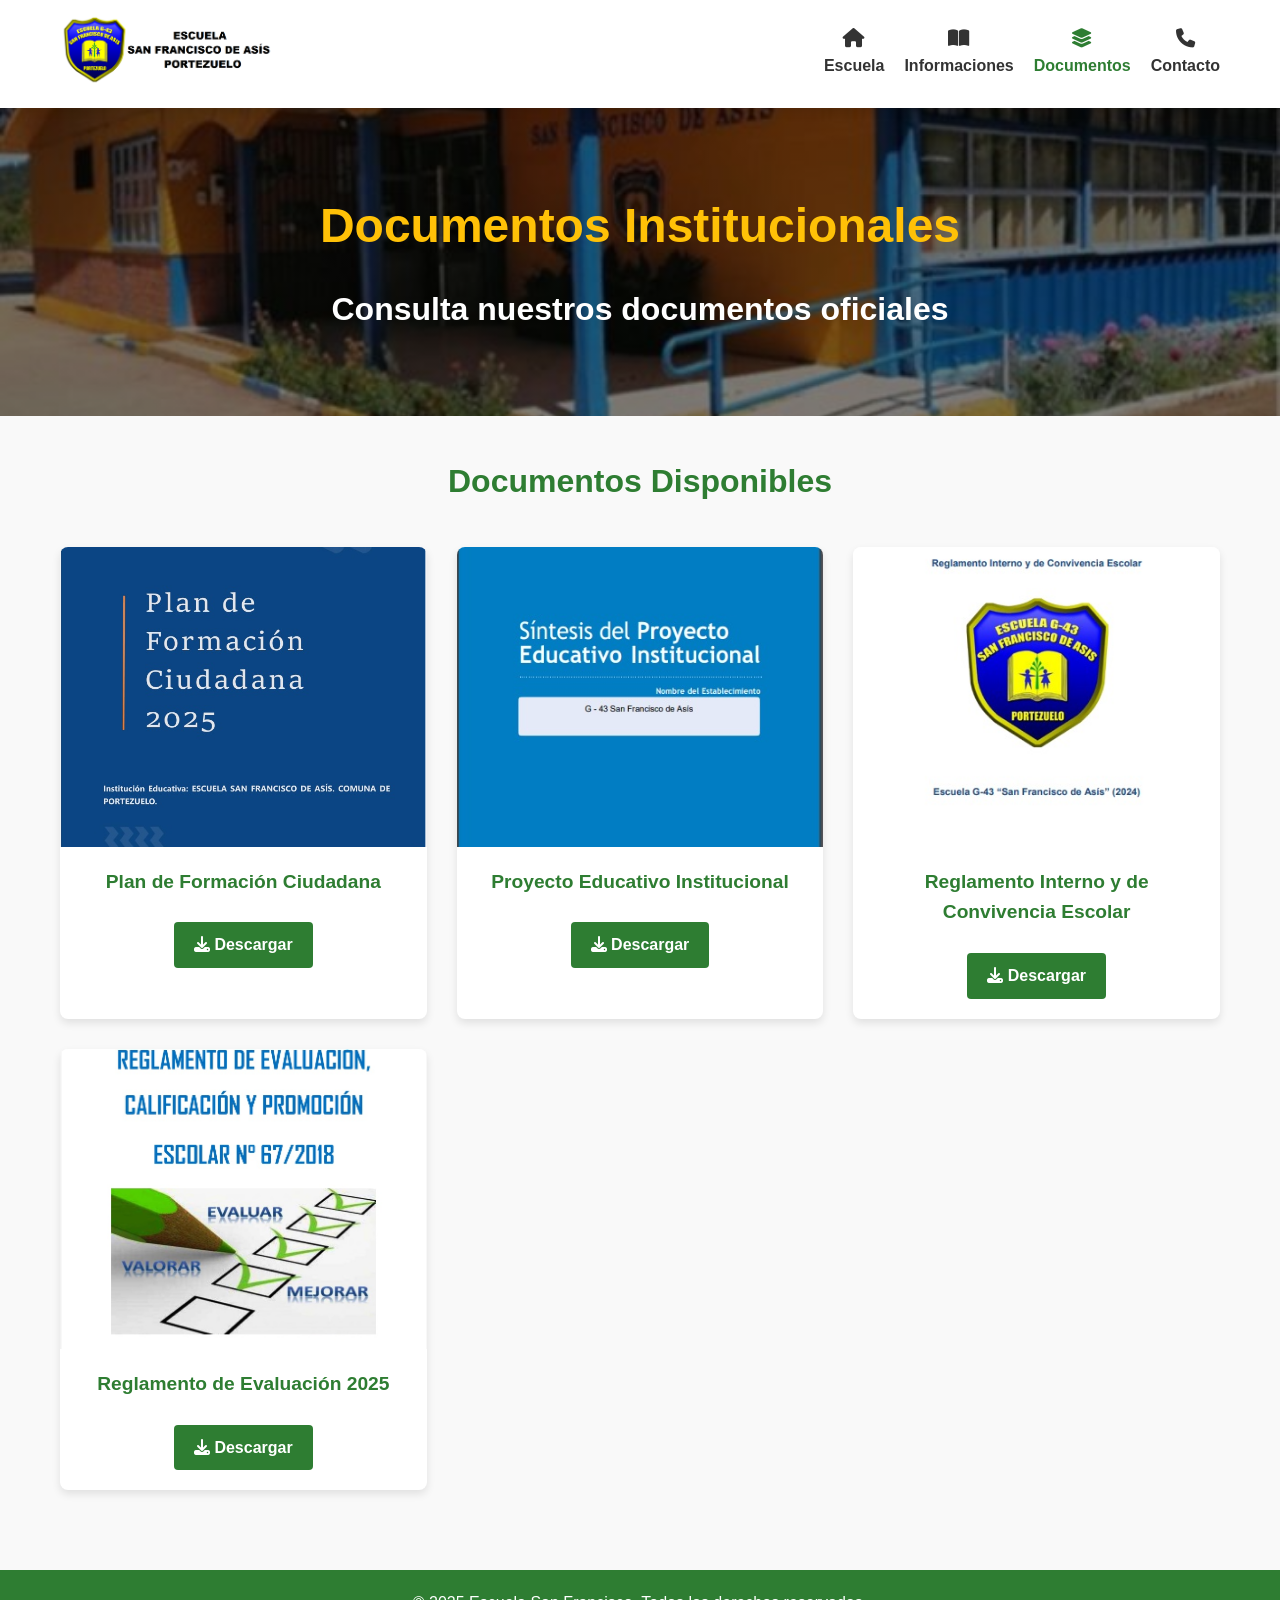
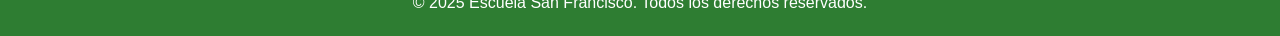
<file: documentos.html>
<!DOCTYPE html>
<html lang="es">
<head>
    <meta charset="UTF-8">
    <meta name="viewport" content="width=device-width, initial-scale=1.0">
    <title>Documentos - Escuela San Francisco</title>
    <link rel="stylesheet" href="https://cdnjs.cloudflare.com/ajax/libs/font-awesome/6.4.0/css/all.min.css">
    <style>
        :root {
            --primary-color: #2E7D32; /* Verde oscuro */
            --secondary-color: #FFC107; /* Amarillo */
            --accent-color: #D32F2F; /* Rojo */
            --text-color: #333;
            --light-bg: #f9f9f9;
        }
        
        * {
            margin: 0;
            padding: 0;
            box-sizing: border-box;
            font-family: 'Arial', sans-serif;
        }
        
        body {
            background-color: var(--light-bg);
            color: var(--text-color);
            line-height: 1.6;
        }
        
        /* Header */
        header {
            background-color: white;
            box-shadow: 0 2px 10px rgba(0,0,0,0.1);
            padding: 15px 0;
            position: sticky;
            top: 0;
            z-index: 100;
        }
        
        .header-container {
            display: flex;
            justify-content: space-between;
            align-items: center;
            max-width: 1200px;
            margin: 0 auto;
            padding: 0 20px;
        }
        
        .logo img {
            height: 70px;
        }
        
        /* Navigation - Desktop */
        nav ul {
            display: flex;
            list-style: none;
        }
        
        nav ul li {
            margin-left: 20px;
        }
        
        nav ul li a {
            text-decoration: none;
            color: var(--text-color);
            font-weight: bold;
            display: flex;
            flex-direction: column;
            align-items: center;
            transition: color 0.3s;
        }
        
        nav ul li a i {
            font-size: 1.2rem;
            margin-bottom: 5px;
        }
        
        nav ul li a:hover, nav ul li a.active {
            color: var(--primary-color);
        }
        
        /* Mobile Menu Button */
        .menu-toggle {
            display: none;
            background: none;
            border: none;
            font-size: 1.5rem;
            cursor: pointer;
            color: var(--text-color);
        }
        
        /* Hero Section */
        .hero {
            background: linear-gradient(rgba(0,0,0,0.5), rgba(0,0,0,0.5)), url('images/portada.jpg');
            background-size: cover;
            background-position: center;
            color: white;
            text-align: center;
            padding: 80px 20px;
            margin-bottom: 40px;
        }
        
        .hero h1 {
            font-size: 3rem;
            margin-bottom: 20px;
            color: var(--secondary-color);
        }
        
        .hero h2 {
            font-size: 2rem;
            color: white;
        }
        
        /* Documents Section */
        .documents-container {
            max-width: 1200px;
            margin: 0 auto;
            padding: 0 20px 40px;
        }
        
        .section-title {
            color: var(--primary-color);
            text-align: center;
            margin-bottom: 40px;
            font-size: 2rem;
        }
        
        .documents-grid {
            display: grid;
            grid-template-columns: repeat(auto-fit, minmax(350px, 1fr));
            gap: 30px;
        }
        
        .document-card {
            background: white;
            border-radius: 8px;
            box-shadow: 0 4px 8px rgba(0,0,0,0.1);
            overflow: hidden;
            transition: transform 0.3s, box-shadow 0.3s;
        }
        
        .document-card:hover {
            transform: translateY(-5px);
            box-shadow: 0 8px 16px rgba(0,0,0,0.15);
        }
        
        .document-image {
            height: 300px;
            overflow: hidden;
        }
        
        .document-image img {
            width: 100%;
            height: 100%;
            object-fit: cover;
            transition: transform 0.3s;
        }
        
        .document-card:hover .document-image img {
            transform: scale(1.05);
        }
        
        .document-info {
            padding: 20px;
            text-align: center;
        }
        
        .document-title {
            color: var(--primary-color);
            font-size: 1.2rem;
            margin-bottom: 10px;
        }
        
        .download-btn {
            display: inline-block;
            background-color: var(--primary-color);
            color: white;
            padding: 10px 20px;
            border-radius: 4px;
            text-decoration: none;
            font-weight: bold;
            margin-top: 15px;
            transition: background-color 0.3s;
        }
        
        .download-btn:hover {
            background-color: var(--accent-color);
        }
        
        /* Responsive */
        @media (max-width: 768px) {
            .header-container {
                flex-direction: row;
            }
            
            /* Mobile Menu Styles */
            .menu-toggle {
                display: block;
                z-index: 101;
            }
            
            nav {
                position: fixed;
                top: 0;
                right: -100%;
                width: 70%;
                height: 100vh;
                background-color: white;
                box-shadow: -5px 0 15px rgba(0,0,0,0.1);
                transition: right 0.3s ease;
                z-index: 100;
                padding-top: 80px;
            }
            
            nav.active {
                right: 0;
            }
            
            nav ul {
                flex-direction: column;
                padding: 20px;
                margin-top: 0;
                flex-wrap: nowrap;
            }
            
            nav ul li {
                margin: 15px 0;
            }
            
            nav ul li a {
                flex-direction: row;
                justify-content: flex-start;
            }
            
            nav ul li a i {
                margin-right: 10px;
                margin-bottom: 0;
            }
            
            .hero h1 {
                font-size: 2rem;
            }
            
            .hero h2 {
                font-size: 1.5rem;
            }
            
            .documents-grid {
                grid-template-columns: 1fr;
            }
        }
        
        /* Footer */
        footer {
            background-color: var(--primary-color);
            color: white;
            text-align: center;
            padding: 20px;
            margin-top: 40px;
        }
    </style>
</head>
<body>
    <header>
        <div class="header-container">
            <div class="logo">
                <img src="images/membrete_SAN_FRANCISCO.png" alt="Escuela San Francisco">
            </div>
            <button class="menu-toggle" id="menuToggle">
                <i class="fas fa-bars"></i>
            </button>
            <nav id="mainNav">
                <ul>
                    <li><a href="escuela.html"><i class="fas fa-home"></i>Escuela</a></li>
                    <li><a href="index.html"><i class="fas fa-book-open"></i>Informaciones</a></li>
                    <li><a href="documentos.html" class="active"><i class="fas fa-layer-group"></i>Documentos</a></li>
                    <li><a href="contactos.html"><i class="fas fa-phone"></i>Contacto</a></li>
                </ul>
            </nav>
        </div>
    </header>
    
    <section class="hero">
        <h1>Documentos Institucionales</h1>
        <h2>Consulta nuestros documentos oficiales</h2>
    </section>
    
    <div class="documents-container">
        <h2 class="section-title">Documentos Disponibles</h2>
        
        <div class="documents-grid">
            <div class="document-card">
                <div class="document-image">
                    <img src="images/PFC_2025.jpg" alt="Plan de Formación Ciudadana">
                </div>
                <div class="document-info">
                    <h3 class="document-title">Plan de Formación Ciudadana</h3>
                    <a href="https://wwwfs.mineduc.cl/Archivos/infoescuelas/documentos/PlanFormacionCiudadana/4039.pdf" class="download-btn" target="_blank">
                        <i class="fas fa-download"></i> Descargar
                    </a>
                </div>
            </div>
            
            <div class="document-card">
                <div class="document-image">
                    <img src="images/proyecto_educativo.jpg" alt="Proyecto Educativo">
                </div>
                <div class="document-info">
                    <h3 class="document-title">Proyecto Educativo Institucional</h3>
                    <a href="https://wwwfs.mineduc.cl/Archivos/infoescuelas/documentos/4039/ProyectoEducativo4039.pdf?a=1%20de%20JULIO%20de%202024%2022:59" class="download-btn" target="_blank">
                        <i class="fas fa-download"></i> Descargar
                    </a>
                </div>
            </div>
            
            <div class="document-card">
                <div class="document-image">
                    <img src="images/Reglamento_interno_y_de_convivencia_Escolar.jpg" alt="Reglamento Interno">
                </div>
                <div class="document-info">
                    <h3 class="document-title">Reglamento Interno y de Convivencia Escolar</h3>
                    <a href="https://wwwfs.mineduc.cl/Archivos/infoescuelas/documentos/4039/ReglamentodeConvivencia4039.pdf?a=1%20de%20JULIO%20de%202024%2023:51" class="download-btn" target="_blank">
                        <i class="fas fa-download"></i> Descargar
                    </a>
                </div>
            </div>
            
            <!-- Nuevo documento: Reglamento de Evaluación 2025 -->
            <div class="document-card">
                <div class="document-image">
                    <img src="images/regl_eval_2025.jpg" alt="Reglamento de Evaluación 2025">
                </div>
                <div class="document-info">
                    <h3 class="document-title">Reglamento de Evaluación 2025</h3>
                    <a href="https://wwwfs.mineduc.cl/Archivos/infoescuelas/documentos/4039/ReglamentoDeEvaluacion4039.pdf" class="download-btn" target="_blank">
                        <i class="fas fa-download"></i> Descargar
                    </a>
                </div>
            </div>
        </div>
    </div>
    
    <footer>
        <p>© 2025 Escuela San Francisco. Todos los derechos reservados.</p>
    </footer>

    <script>
        // Menu Toggle Functionality
        const menuToggle = document.getElementById('menuToggle');
        const mainNav = document.getElementById('mainNav');
        
        menuToggle.addEventListener('click', () => {
            mainNav.classList.toggle('active');
            menuToggle.innerHTML = mainNav.classList.contains('active') 
                ? '<i class="fas fa-times"></i>' 
                : '<i class="fas fa-bars"></i>';
        });
        
        // Close menu when clicking on a link
        const navLinks = document.querySelectorAll('nav ul li a');
        navLinks.forEach(link => {
            link.addEventListener('click', () => {
                if (window.innerWidth <= 768) {
                    mainNav.classList.remove('active');
                    menuToggle.innerHTML = '<i class="fas fa-bars"></i>';
                }
            });
        });
    </script>
</body>
</html>
</file>
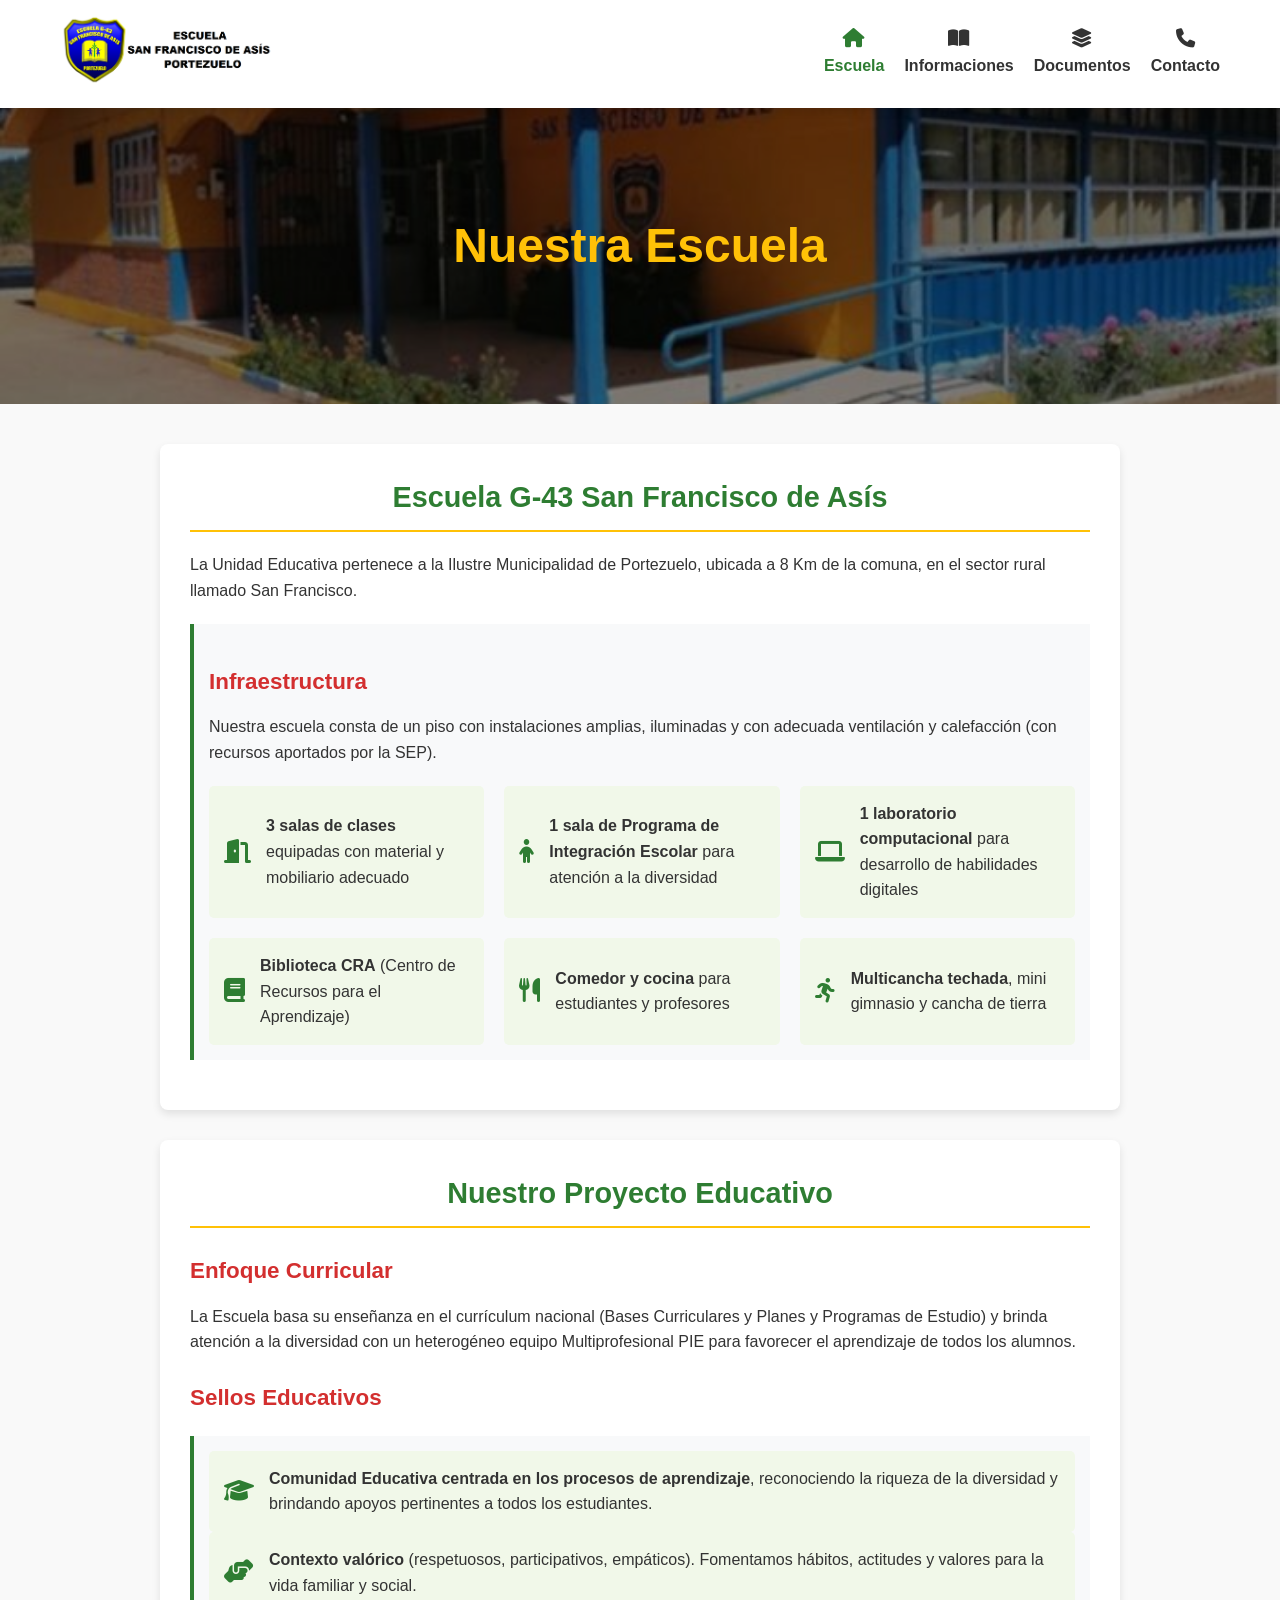
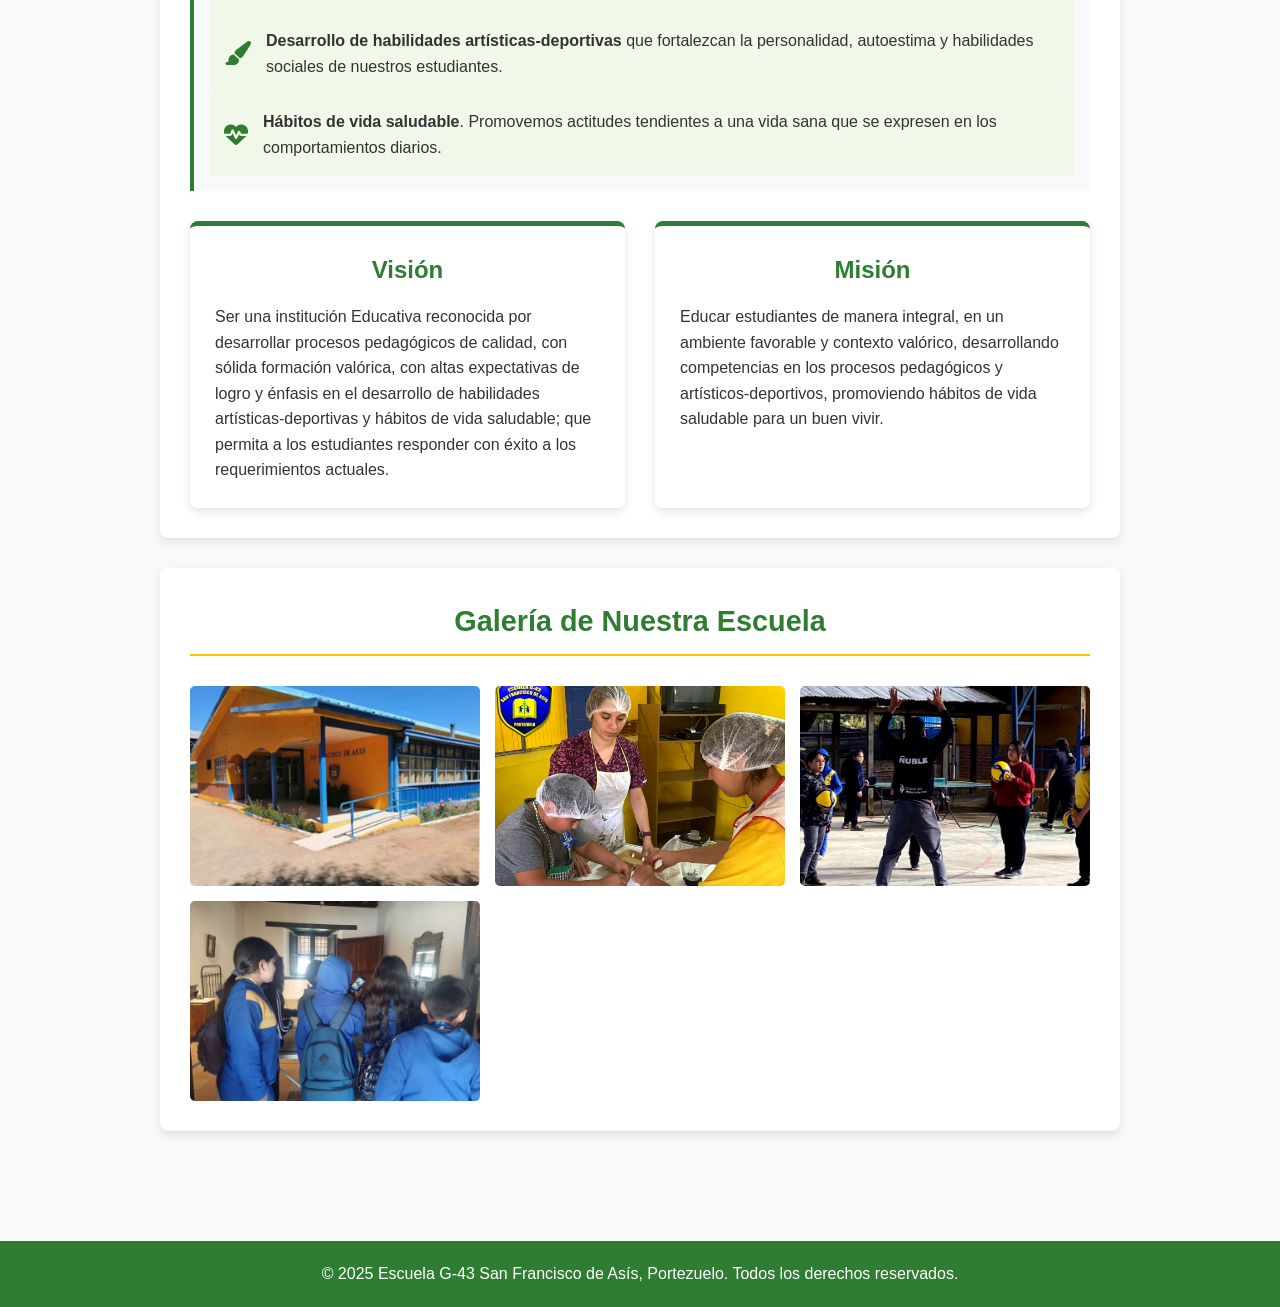
<file: escuela.html>
<!DOCTYPE html>
<html lang="es">
<head>
    <meta charset="UTF-8">
    <meta name="viewport" content="width=device-width, initial-scale=1.0">
    <title>Nuestra Escuela - San Francisco de Asís</title>
    <link rel="stylesheet" href="https://cdnjs.cloudflare.com/ajax/libs/font-awesome/6.4.0/css/all.min.css">
    <style>
        :root {
            --primary-color: #2E7D32; /* Verde oscuro */
            --secondary-color: #FFC107; /* Amarillo */
            --accent-color: #D32F2F; /* Rojo */
            --text-color: #333;
            --light-bg: #f9f9f9;
        }
        
        * {
            margin: 0;
            padding: 0;
            box-sizing: border-box;
            font-family: 'Arial', sans-serif;
        }
        
        body {
            background-color: var(--light-bg);
            color: var(--text-color);
            line-height: 1.6;
        }
        
        /* Header */
        header {
            background-color: white;
            box-shadow: 0 2px 10px rgba(0,0,0,0.1);
            padding: 15px 0;
            position: sticky;
            top: 0;
            z-index: 100;
        }
        
        .header-container {
            display: flex;
            justify-content: space-between;
            align-items: center;
            max-width: 1200px;
            margin: 0 auto;
            padding: 0 20px;
        }
        
        .logo img {
            height: 70px;
        }
        
        /* Navigation - Desktop */
        nav ul {
            display: flex;
            list-style: none;
        }
        
        nav ul li {
            margin-left: 20px;
        }
        
        nav ul li a {
            text-decoration: none;
            color: var(--text-color);
            font-weight: bold;
            display: flex;
            flex-direction: column;
            align-items: center;
            transition: color 0.3s;
        }
        
        nav ul li a i {
            font-size: 1.2rem;
            margin-bottom: 5px;
        }
        
        nav ul li a:hover, nav ul li a.active {
            color: var(--primary-color);
        }
        
        /* Mobile Menu Button */
        .menu-toggle {
            display: none;
            background: none;
            border: none;
            font-size: 1.5rem;
            cursor: pointer;
            color: var(--text-color);
        }
        
        /* Hero Section */
        .hero {
            background: linear-gradient(rgba(0,0,0,0.5), rgba(0,0,0,0.5)), url('images/portada.jpg');
            background-size: cover;
            background-position: center;
            color: white;
            text-align: center;
            padding: 100px 20px;
            margin-bottom: 40px;
        }
        
        .hero h1 {
            font-size: 3rem;
            margin-bottom: 20px;
            color: var(--secondary-color);
        }
        
        /* Content Section */
        .content-container {
            max-width: 1000px;
            margin: 0 auto;
            padding: 0 20px 40px;
        }
        
        .section {
            background: white;
            border-radius: 8px;
            box-shadow: 0 4px 8px rgba(0,0,0,0.1);
            padding: 30px;
            margin-bottom: 30px;
        }
        
        .section-title {
            color: var(--primary-color);
            font-size: 1.8rem;
            margin-bottom: 20px;
            text-align: center;
            border-bottom: 2px solid var(--secondary-color);
            padding-bottom: 10px;
        }
        
        .section-subtitle {
            color: var(--accent-color);
            font-size: 1.4rem;
            margin: 25px 0 15px;
        }
        
        .highlight-box {
            background-color: #f8f9fa;
            border-left: 4px solid var(--primary-color);
            padding: 15px;
            margin: 20px 0;
        }
        
        .features-grid {
            display: grid;
            grid-template-columns: repeat(auto-fit, minmax(250px, 1fr));
            gap: 20px;
            margin-top: 20px;
        }
        
        .feature-item {
            background: #f1f8e9;
            padding: 15px;
            border-radius: 5px;
            display: flex;
            align-items: center;
        }
        
        .feature-icon {
            color: var(--primary-color);
            font-size: 1.5rem;
            margin-right: 15px;
        }
        
        .mission-vision {
            display: grid;
            grid-template-columns: repeat(auto-fit, minmax(300px, 1fr));
            gap: 30px;
            margin-top: 30px;
        }
        
        .mission-vision-item {
            background: white;
            border-radius: 8px;
            box-shadow: 0 4px 8px rgba(0,0,0,0.1);
            padding: 25px;
            border-top: 5px solid var(--primary-color);
        }
        
        .mission-vision-title {
            color: var(--primary-color);
            font-size: 1.5rem;
            margin-bottom: 15px;
            text-align: center;
        }
        
        /* Gallery Section */
        .gallery {
            display: grid;
            grid-template-columns: repeat(auto-fit, minmax(250px, 1fr));
            gap: 15px;
            margin-top: 30px;
        }
        
        .gallery-item {
            height: 200px;
            overflow: hidden;
            border-radius: 5px;
        }
        
        .gallery-item img {
            width: 100%;
            height: 100%;
            object-fit: cover;
            transition: transform 0.3s;
        }
        
        .gallery-item:hover img {
            transform: scale(1.05);
        }
        
        /* Responsive */
        @media (max-width: 768px) {
            .header-container {
                flex-direction: row;
            }
            
            /* Mobile Menu Styles */
            .menu-toggle {
                display: block;
                z-index: 101;
            }
            
            nav {
                position: fixed;
                top: 0;
                right: -100%;
                width: 70%;
                height: 100vh;
                background-color: white;
                box-shadow: -5px 0 15px rgba(0,0,0,0.1);
                transition: right 0.3s ease;
                z-index: 100;
                padding-top: 80px;
            }
            
            nav.active {
                right: 0;
            }
            
            nav ul {
                flex-direction: column;
                padding: 20px;
                margin-top: 0;
            }
            
            nav ul li {
                margin: 15px 0;
            }
            
            nav ul li a {
                flex-direction: row;
                justify-content: flex-start;
            }
            
            nav ul li a i {
                margin-right: 10px;
                margin-bottom: 0;
            }
            
            .hero h1 {
                font-size: 2rem;
            }
        }
        
        /* Footer */
        footer {
            background-color: var(--primary-color);
            color: white;
            text-align: center;
            padding: 20px;
            margin-top: 40px;
        }
    </style>
</head>
<body>
    <header>
        <div class="header-container">
            <div class="logo">
                <img src="images/membrete_SAN_FRANCISCO.png" alt="Escuela San Francisco de Asís">
            </div>
            <button class="menu-toggle" id="menuToggle">
                <i class="fas fa-bars"></i>
            </button>
            <nav id="mainNav">
                <ul>
                    <li><a href="escuela.html" class="active"><i class="fas fa-home"></i>Escuela</a></li>
                    <li><a href="index.html"><i class="fas fa-book-open"></i>Informaciones</a></li>
                    <li><a href="documentos.html"><i class="fas fa-layer-group"></i>Documentos</a></li>
                    <li><a href="contactos.html"><i class="fas fa-phone"></i>Contacto</a></li>
                </ul>
            </nav>
        </div>
    </header>
    
    <section class="hero">
        <h1>Nuestra Escuela</h1>
    </section>
    
    <div class="content-container">
        <div class="section">
            <h2 class="section-title">Escuela G-43 San Francisco de Asís</h2>
            <p>La Unidad Educativa pertenece a la Ilustre Municipalidad de Portezuelo, ubicada a 8 Km de la comuna, en el sector rural llamado San Francisco.</p>
            
            <div class="highlight-box">
                <h3 class="section-subtitle">Infraestructura</h3>
                <p>Nuestra escuela consta de un piso con instalaciones amplias, iluminadas y con adecuada ventilación y calefacción (con recursos aportados por la SEP).</p>
                
                <div class="features-grid">
                    <div class="feature-item">
                        <div class="feature-icon">
                            <i class="fas fa-door-open"></i>
                        </div>
                        <div>
                            <strong>3 salas de clases</strong> equipadas con material y mobiliario adecuado
                        </div>
                    </div>
                    
                    <div class="feature-item">
                        <div class="feature-icon">
                            <i class="fas fa-child"></i>
                        </div>
                        <div>
                            <strong>1 sala de Programa de Integración Escolar</strong> para atención a la diversidad
                        </div>
                    </div>
                    
                    <div class="feature-item">
                        <div class="feature-icon">
                            <i class="fas fa-laptop"></i>
                        </div>
                        <div>
                            <strong>1 laboratorio computacional</strong> para desarrollo de habilidades digitales
                        </div>
                    </div>
                    
                    <div class="feature-item">
                        <div class="feature-icon">
                            <i class="fas fa-book"></i>
                        </div>
                        <div>
                            <strong>Biblioteca CRA</strong> (Centro de Recursos para el Aprendizaje)
                        </div>
                    </div>
                    
                    <div class="feature-item">
                        <div class="feature-icon">
                            <i class="fas fa-utensils"></i>
                        </div>
                        <div>
                            <strong>Comedor y cocina</strong> para estudiantes y profesores
                        </div>
                    </div>
                    
                    <div class="feature-item">
                        <div class="feature-icon">
                            <i class="fas fa-running"></i>
                        </div>
                        <div>
                            <strong>Multicancha techada</strong>, mini gimnasio y cancha de tierra
                        </div>
                    </div>
                </div>
            </div>
        </div>
        
        <div class="section">
            <h2 class="section-title">Nuestro Proyecto Educativo</h2>
            
            <h3 class="section-subtitle">Enfoque Curricular</h3>
            <p>La Escuela basa su enseñanza en el currículum nacional (Bases Curriculares y Planes y Programas de Estudio) y brinda atención a la diversidad con un heterogéneo equipo Multiprofesional PIE para favorecer el aprendizaje de todos los alumnos.</p>
            
            <h3 class="section-subtitle">Sellos Educativos</h3>
            
            <div class="highlight-box">
                <div class="feature-item">
                    <div class="feature-icon">
                        <i class="fas fa-graduation-cap"></i>
                    </div>
                    <div>
                        <strong>Comunidad Educativa centrada en los procesos de aprendizaje</strong>, reconociendo la riqueza de la diversidad y brindando apoyos pertinentes a todos los estudiantes.
                    </div>
                </div>
                
                <div class="feature-item">
                    <div class="feature-icon">
                        <i class="fas fa-hands-helping"></i>
                    </div>
                    <div>
                        <strong>Contexto valórico</strong> (respetuosos, participativos, empáticos). Fomentamos hábitos, actitudes y valores para la vida familiar y social.
                    </div>
                </div>
                
                <div class="feature-item">
                    <div class="feature-icon">
                        <i class="fas fa-paint-brush"></i>
                    </div>
                    <div>
                        <strong>Desarrollo de habilidades artísticas-deportivas</strong> que fortalezcan la personalidad, autoestima y habilidades sociales de nuestros estudiantes.
                    </div>
                </div>
                
                <div class="feature-item">
                    <div class="feature-icon">
                        <i class="fas fa-heartbeat"></i>
                    </div>
                    <div>
                        <strong>Hábitos de vida saludable</strong>. Promovemos actitudes tendientes a una vida sana que se expresen en los comportamientos diarios.
                    </div>
                </div>
            </div>
            
            <div class="mission-vision">
                <div class="mission-vision-item">
                    <h3 class="mission-vision-title">Visión</h3>
                    <p>Ser una institución Educativa reconocida por desarrollar procesos pedagógicos de calidad, con sólida formación valórica, con altas expectativas de logro y énfasis en el desarrollo de habilidades artísticas-deportivas y hábitos de vida saludable; que permita a los estudiantes responder con éxito a los requerimientos actuales.</p>
                </div>
                
                <div class="mission-vision-item">
                    <h3 class="mission-vision-title">Misión</h3>
                    <p>Educar estudiantes de manera integral, en un ambiente favorable y contexto valórico, desarrollando competencias en los procesos pedagógicos y artísticos-deportivos, promoviendo hábitos de vida saludable para un buen vivir.</p>
                </div>
            </div>
        </div>
        
        <div class="section">
            <h2 class="section-title">Galería de Nuestra Escuela</h2>
            <div class="gallery">
                <div class="gallery-item">
                    <img src="images/portada.jpg" alt="Edificio de la escuela">
                </div>
                <div class="gallery-item">
                    <img src="images/alimentación_sana.jpg" alt="Taller Vida Sana">
                </div>
                <div class="gallery-item">
                    <img src="images/deporte.jpg" alt="Actividades deportivas">
                </div>
                <div class="gallery-item">
                    <img src="images/prat_02.jpg" alt="Salidas Pedagógicas">
                </div>
            </div>
        </div>
    </div>
    
    <footer>
        <p>© 2025 Escuela G-43 San Francisco de Asís, Portezuelo. Todos los derechos reservados.</p>
    </footer>

    <script>
        // Menu Toggle Functionality
        const menuToggle = document.getElementById('menuToggle');
        const mainNav = document.getElementById('mainNav');
        
        menuToggle.addEventListener('click', () => {
            mainNav.classList.toggle('active');
            menuToggle.innerHTML = mainNav.classList.contains('active') 
                ? '<i class="fas fa-times"></i>' 
                : '<i class="fas fa-bars"></i>';
        });
        
        // Close menu when clicking on a link
        const navLinks = document.querySelectorAll('nav ul li a');
        navLinks.forEach(link => {
            link.addEventListener('click', () => {
                if (window.innerWidth <= 768) {
                    mainNav.classList.remove('active');
                    menuToggle.innerHTML = '<i class="fas fa-bars"></i>';
                }
            });
        });
    </script>
</body>
</html>
</file>
